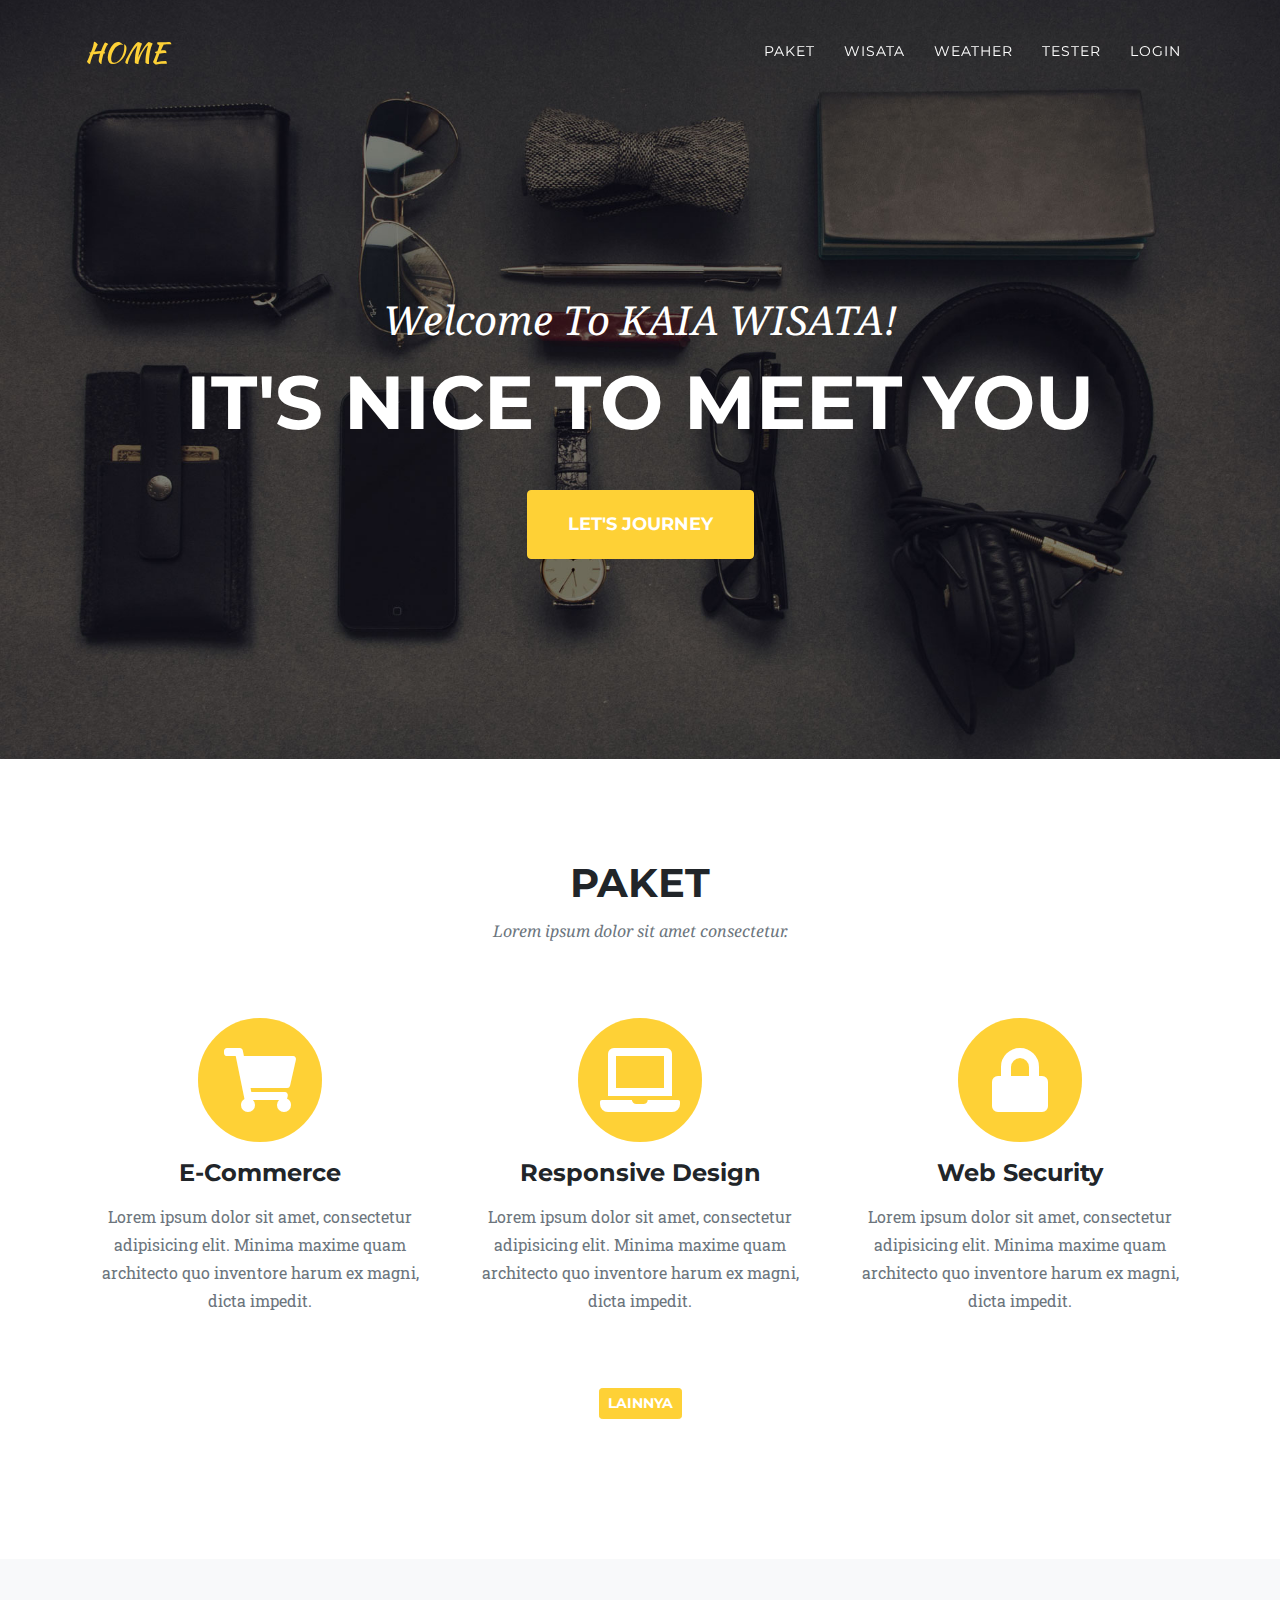
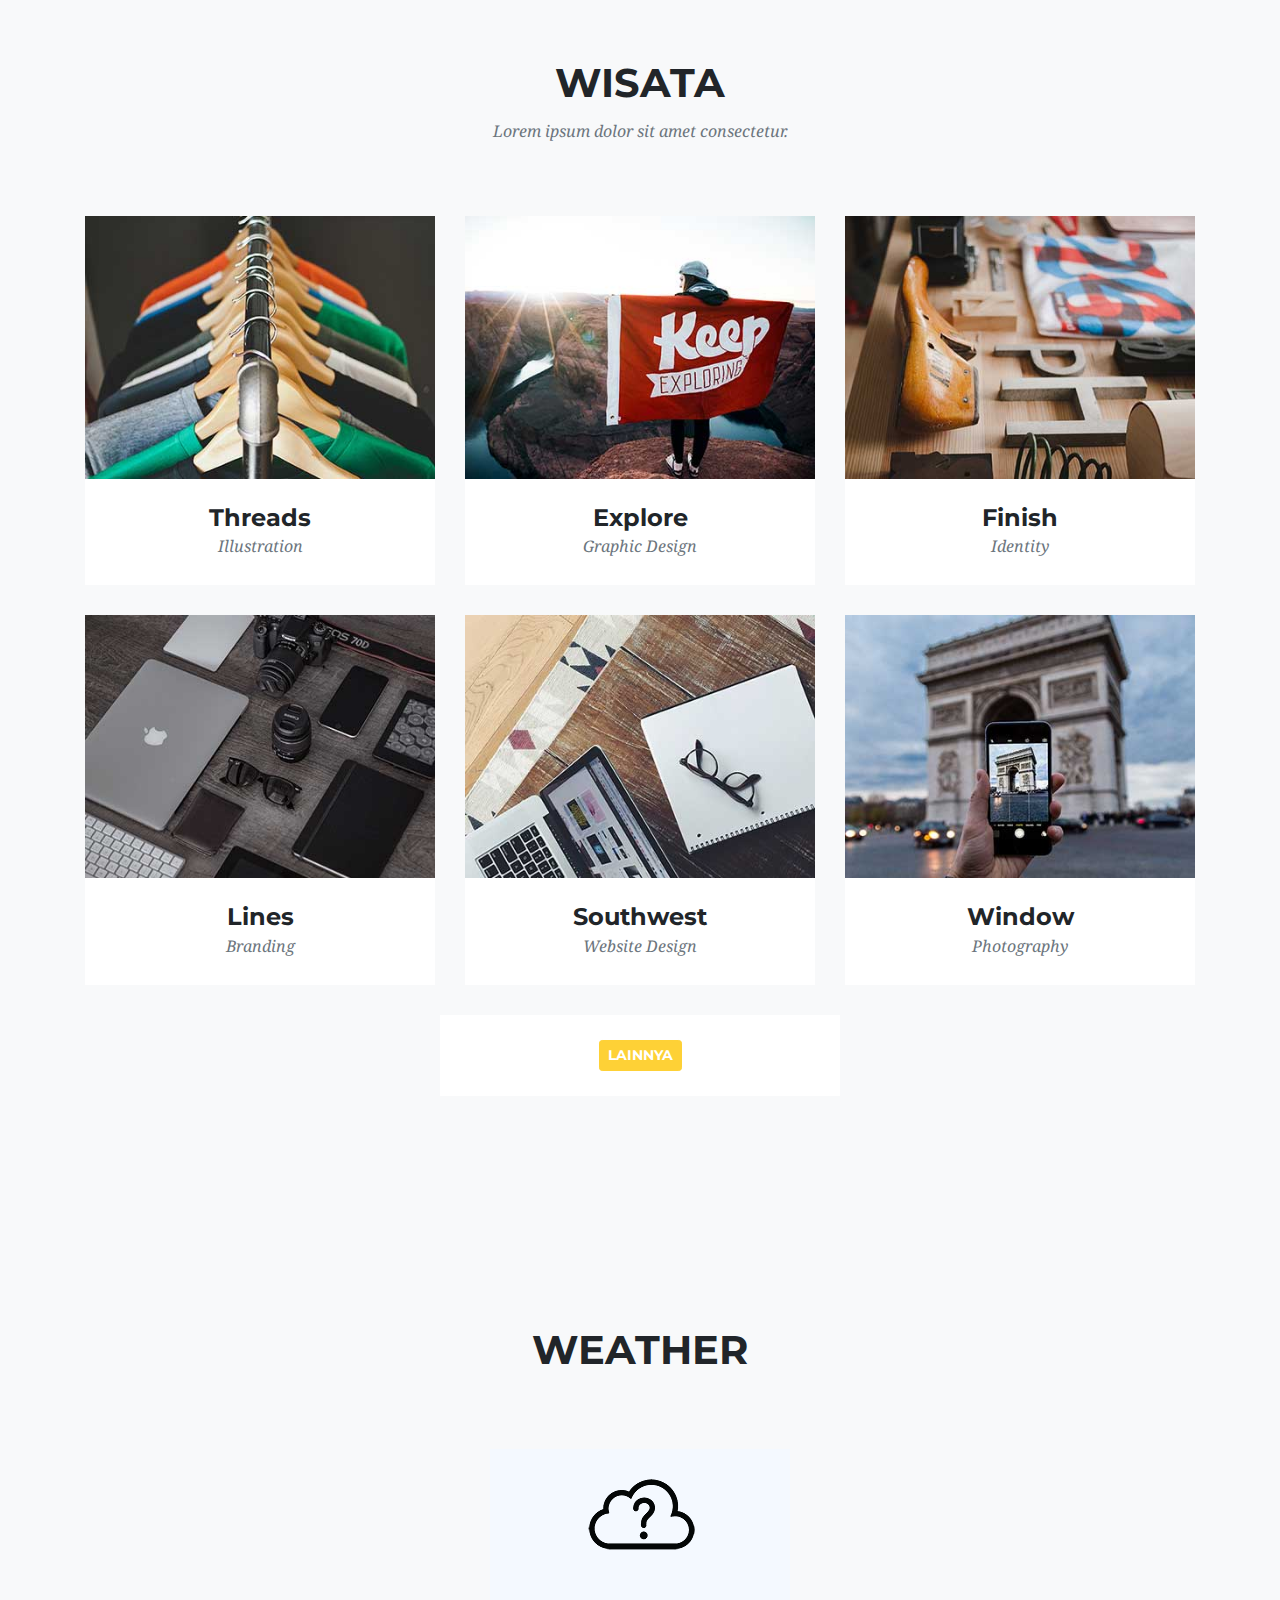
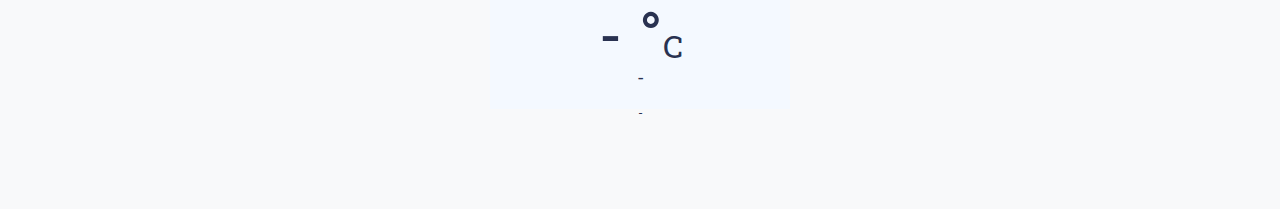
<file: index.html>
<!DOCTYPE html>
<html lang="en">

<head>

  <meta charset="utf-8">
  <meta name="viewport" content="width=device-width, initial-scale=1, shrink-to-fit=no">
  <meta name="description" content="">
  <meta name="author" content="">

  <title>KAIYA WISATA</title>

  <!-- Bootstrap core CSS -->
  <link href="vendor/bootstrap/css/bootstrap.min.css" rel="stylesheet">

  <!-- Custom fonts for this template -->
  <link href="vendor/fontawesome-free/css/all.min.css" rel="stylesheet" type="text/css">
  <link href="https://fonts.googleapis.com/css?family=Montserrat:400,700" rel="stylesheet" type="text/css">
  <link href='https://fonts.googleapis.com/css?family=Kaushan+Script' rel='stylesheet' type='text/css'>
  <link href='https://fonts.googleapis.com/css?family=Droid+Serif:400,700,400italic,700italic' rel='stylesheet' type='text/css'>
  <link href='https://fonts.googleapis.com/css?family=Roboto+Slab:400,100,300,700' rel='stylesheet' type='text/css'>

  <!-- Custom styles for this template -->
  <link href="css/agency.css" rel="stylesheet">
  <link href="css/bootstrap-select.min.css" rel="stylesheet">
  <link href="css/bootstrap-datetimepicker.css" rel="stylesheet">
  <link href="css/sweetalert2.min.css" rel="stylesheet" type="text/css"/>

</head>

<body id="page-top">

  <!-- Navigation -->
  <nav class="navbar navbar-expand-lg navbar-dark fixed-top" id="mainNav">
    <div class="container">
      <a class="navbar-brand js-scroll-trigger" href="#page-top">HOME</a>
      <button class="navbar-toggler navbar-toggler-right" type="button" 
              data-toggle="collapse" data-target="#navbarResponsive" 
              aria-controls="navbarResponsive" aria-expanded="false" 
              aria-label="Toggle navigation" id="menu">
        Menu
        <i class="fas fa-bars"></i>
      </button>
      <div class="collapse navbar-collapse" id="navbarResponsive">
        <ul class="navbar-nav text-uppercase ml-auto">
          <li class="nav-item">
            <a class="nav-link js-scroll-trigger" href="#services">Paket</a>
          </li>
          <li class="nav-item">
            <a class="nav-link js-scroll-trigger" href="#portfolio">Wisata</a>
          </li>
          <li class="nav-item">
            <a class="nav-link js-scroll-trigger" href="#weather">Weather</a>
          </li>
          <!-- <li class="nav-item">
            <a class="nav-link js-scroll-trigger" href="#about">About</a>
          </li>
          <li class="nav-item">
            <a class="nav-link js-scroll-trigger" href="#team">Team</a>
          </li>
          <li class="nav-item">
            <a class="nav-link js-scroll-trigger" href="#contact">Contact</a>
          </li> -->
          <li class="nav-item">
              <a class="nav-link" id="btnprofile" href="edit_profile.html">Profile</a>
          </li>
          <li class="nav-item">
              <a class="nav-link" id="btnprofile" href="tester.html">tester</a>
          </li>
         <!--  <li class="nav-item">
              <a class="nav-link js-scroll-trigger" href="setting.html">Setting</a>
          </li> -->
          <li class="nav-item">
              <a class="nav-link" data-toggle="modal" href="#modal-login" id="btnlogin">Login</a>
          </li>

          <li class="nav-item">
              <a class="nav-link" href="" id="btnlogout">Logout</a>
          </li>
<!--          <li class="nav-item">
              <a class="nav-link dropdown-toggle" data-toggle="dropdown" href="#" id="auth">My Profile</a>
              <ul class="nav-item dropdown-menu">
                  <li class="nav-item"><a class="js-scroll-trigger">Setting</a></li>
                  <li class="nav-item"><a class="js-scroll-trigger">Logout</a></li>
              </ul>
          </li>-->
        </ul>
      </div>
    </div>
  </nav>

  <!-- Header -->
  <header class="masthead">
    <div class="container">
      <div class="intro-text">
        <div class="intro-lead-in">Welcome To KAIA WISATA!</div>
        <div class="intro-heading text-uppercase">It's Nice To Meet You</div>
<!--          <div class="button">
            <a class="btn btn-light  btn-sm text-uppercase col-4" href="trip.html">Trip</a> 
            <a class="btn btn-light  btn-sm text-uppercase col-4" data-toggle="modal" href="#modal-wisata">My trips</a>
            <a class="btn btn-light btn-sm text-uppercase js-scroll-trigger" href="#about">Event</a>
            <a class="btn btn-light btn-sm text-uppercase js-scroll-trigger" href="#services">Weather</a>
          </div>-->
<!--        <a class="btn btn-primary btn-md text-uppercase col-4 js-scroll-trigger" href="#services">Trip</a>
        <a class="btn btn-primary btn-md text-uppercase col-4 js-scroll-trigger" href="#services">My Trip</a>-->
        <a class="btn btn-primary btn-xl text-uppercase" id="btnjourney">Let's Journey</a>
      </div>
    </div>
  </header>

  <!-- Input Wisata -->
  <div class="portfolio-modal modal fade" id="modal-wisata" tabindex="-1" 
       role="dialog" aria-hidden="true">
    <div class="modal-dialog">
      <div class="modal-content">
        <form role="form" id="order" method="post">
          <div class="close-modal" data-dismiss="modal">
            <div class="lr">
              <div class="rl"></div>
            </div>
          </div>
          <div class="container">
            <div class="row">
              <div class="col-lg-8 mx-auto">
                <div class="modal-body">
                  <h3 class="text-uppercase">my journey</h3>
                  <div class="form-group text-left">
                    <label>Jumlah orang</label>
                      <input class="form-control cek" type="number" id="orang" name="orang" placeholder="ex: 123" required="required">
                      <input type="hidden" class="form-control" id="id" name="id">
                      <p style="color:red" id="error_nama"></p>
                  </div>
                    <!-- <div class="form-group text-left">
                        <label>Jumlah orang</label>
                            <label class="form-control radio-inline">
                              <input type="radio" id="orang" name="orang" required="required"> test
                            </label>
                            <p style="color:red" id="error_nama"></p>
                  </div> -->
                  <div class="form-group text-left" id="transport">
                    <label>Menggunakan Kendaraan</label>
                      <select id="kendaraan" name="kendaraan" class="form-control" required="required">
                        <option value="">Pilih</option>
                        <option value="IYA">Iya</option>
                        <option value="TIDAK">Tidak</option>
                      </select>
                    <div id="field">
                    <br>
                      <select id="jns_kendaraan" name="jns_kendaraan" class="form-control" required="required">
                        <option value="0">Pilih</option>
                                    <!-- <option value="IYA">Iya</option>
                                    <option value="TIDAK">Tidak</option> -->
                      </select>
                    </div>
                    <p style="color:red" id="error_jns_kendaraan"></p>
                  </div>
                  <div class="form-group row text-left">
                    <div class="col-md-6">
                      <label>Check-in Date</label>
                        <div class="input-group-prepend col-sm-16" id="tgl">
                          <input class="form-control cek" id="checkin" name="checkin" type="date">
                                <!-- <div class="input-group-text">
                                  <i class="fa fa-calendar"></i>
                                </div> -->
                        </div>
                        <p style="color:red" id="error_checkin"></p>
                    </div>
                    <div class="col-md-6">
                      <label>Check-out Date</label>
                        <div class="input-group-prepend col-sm-16">
                          <input class="form-control cek" id="checkout" name="checkout" type="date">
                                <!-- <div class="input-group-text">
                                  <i class="fa fa-calendar"></i>
                                </div> -->
                        </div>
                        <p style="color:red" id="error_checkout"></p>
                    </div>
                  </div>
                    <div class="modal-footer">
                      <button type="submit" class="btn btn-primary" id="cobanext" disabled="disabled">Next</button>
                    </div>
                    <!-- <div id="bagan2">
                      <div class="form-group text-left">
                        <label>Paket</label>
                          <input class="form-control" type="text" id="paket" required="required" value="Custom" readonly>
                            <div id="field-paket">
                            <br>
                              <select id="jns_wisata"  class="booststrap-select" data-size="5" data-width="100%" data-live-search="true" multiple>
                                <option value="0">Pilih</option>
                              </select>
                            </div> 
                            <p style="color:red" id="error_wisata"></p>
                            <p style="color:blue" id="maks_wisata"></p>
                      </div>
                      <div class="modal-footer">
                        <button type="button" class="btn btn-info" data-dismiss="modal">Batal</button>
                        <button type="submit" class="btn btn-primary" id="btnorder" >Simpan</button>
                      </div>
                    </div> -->
                </div>
              </div>
            </div>
          </div>
        </form>
        <form role="form" id="orderr" method="post">
          <div class="container">
            <div class="row">
              <div class="col-lg-8 mx-auto">
                <div class="modal-body">
                  <div class="modal-footer"></div>
                  <div class="form-group text-left">
                    <label>Paket</label>
                          <!-- <select id="paket" name="paket" class="form-control" required="required">
                            <option value="0">Pilih</option>
                          </select> -->
                      <input class="form-control" type="text" id="paket" required="required" value="Custom" readonly>
                        <div id="field-paket">
                        <br>
                          <select id="jns_wisata"  class="booststrap-select" data-size="5" data-width="100%" data-live-search="true" multiple>
                            <option value="0">Pilih</option>
                                  <!-- <option value="IYA">Iya</option>
                                  <option value="TIDAK">Tidak</option> -->
                          </select>
                        </div> 
                        <p style="color:red" id="error_wisata"></p>
                        <p style="color:blue" id="maks_wisata"></p>
                  </div>
                  <div class="modal-footer">
                    <button type="submit" class="btn btn-primary" id="btnnextt">Next</button>
                  </div>
                </div>
              </div>
            </div>
          </div>
        </form>
      </div>
    </div>
  </div>
  
  <!-- Login -->
  <div class="portfolio-modal modal fade" id="modal-login" tabindex="-1" 
       role="dialog" aria-hidden="true">
    <div class="modal-dialog">
      <div class="modal-content">
        <form role="form" id="form-login" method="post">
          <div class="close-modal" data-dismiss="modal">
          <div class="lr">
            <div class="rl"></div>
          </div>
        </div>
        <div class="container">
          <div class="row">
            <div class="col-lg-8 mx-auto">
              <div class="modal-body">
                 <h3 class="text-uppercase">Login Page</h3>
                 <hr class="sidebar-divider">
                 <div class="form-group text-left pesan" id="pesan"></div>
                 <div class="form-group text-left">
                            <!--<label>Nama</label>-->
                            <input class="form-control" id="username" name="username" placeholder="Email/No.tlp" required="required"
                                   data-validation-required-message="Please enter your Email or No.tlp.">
                            <!--<input type="hidden" class="form-control" id="id" name="id">-->
                            <p class="help-block text-danger" id="id"></p>
                  </div>
                  <div class="form-group text-left">
                        <input type="password" class="form-control" id="password" name="password" placeholder="Password" required="required"
                               data-validation-required-message="Please enter your Password.">
                            <p class="help-block text-danger" id="password"></p>
                  </div>
                  <div class="modal-footer">
                        <button type="button" class="btn btn-info" data-dismiss="modal">Batal</button>
                        <button type="submit" class="btn btn-primary">Simpan</button>
                  </div>
                 <br>
                 <div class="text-center">
                    <a class="small" href="">Forgot Password?</a>
                  </div>
                  <div class="text-center">
                      <a class="small" href="register.html">Create an Account!</a>
              </div>
            </div>
          </div>
        </div>
        </form>
      </div>
    </div>
  </div>
</div>

  <!-- Services -->
  <section class="page-section" id="services">
    <div class="container">
      <div class="row">
        <div class="col-lg-12 text-center">
          <h2 class="section-heading text-uppercase">Paket</h2>
          <h3 class="section-subheading text-muted">Lorem ipsum dolor sit amet consectetur.</h3>
        </div>
      </div>
      <div class="row text-center">
        <div class="col-md-4">
          <span class="fa-stack fa-4x">
            <i class="fas fa-circle fa-stack-2x text-primary"></i>
            <i class="fas fa-shopping-cart fa-stack-1x fa-inverse"></i>
          </span>
          <h4 class="service-heading">E-Commerce</h4>
          <p class="text-muted">Lorem ipsum dolor sit amet, consectetur adipisicing elit. Minima maxime quam architecto quo inventore harum ex magni, dicta impedit.</p>
        </div>
        <div class="col-md-4">
          <span class="fa-stack fa-4x">
            <i class="fas fa-circle fa-stack-2x text-primary"></i>
            <i class="fas fa-laptop fa-stack-1x fa-inverse"></i>
          </span>
          <h4 class="service-heading">Responsive Design</h4>
          <p class="text-muted">Lorem ipsum dolor sit amet, consectetur adipisicing elit. Minima maxime quam architecto quo inventore harum ex magni, dicta impedit.</p>
        </div>
        <div class="col-md-4">
          <span class="fa-stack fa-4x">
            <i class="fas fa-circle fa-stack-2x text-primary"></i>
            <i class="fas fa-lock fa-stack-1x fa-inverse"></i>
          </span>
          <h4 class="service-heading">Web Security</h4>
          <p class="text-muted">Lorem ipsum dolor sit amet, consectetur adipisicing elit. Minima maxime quam architecto quo inventore harum ex magni, dicta impedit.</p>
        </div>
        <div class="col-md-12">
          <span class="fa-stack fa-4x">
             <a class="btn btn-primary btn-sm text-uppercase js-scroll-trigger" href="#services">Lainnya</a>
          </span>
        </div>
      </div>
    </div>
  </section>

  <!-- Portfolio Grid -->
  <section class="bg-light page-section" id="portfolio">
    <div class="container">
      <div class="row">
        <div class="col-lg-12 text-center">
          <h2 class="section-heading text-uppercase">Wisata</h2>
          <h3 class="section-subheading text-muted">Lorem ipsum dolor sit amet consectetur.</h3>
        </div>
      </div>
      <div class="row">
        <div class="col-md-4 col-sm-6 portfolio-item">
          <a class="portfolio-link" data-toggle="modal" href="#portfolioModal1">
            <div class="portfolio-hover">
              <div class="portfolio-hover-content">
                <i class="fas fa-plus fa-3x"></i>
              </div>
            </div>
            <img class="img-fluid" src="img/portfolio/01-thumbnail.jpg" alt="">
          </a>
          <div class="portfolio-caption">
            <h4>Threads</h4>
            <p class="text-muted">Illustration</p>
          </div>
        </div>
        <div class="col-md-4 col-sm-6 portfolio-item">
          <a class="portfolio-link" data-toggle="modal" href="#portfolioModal2">
            <div class="portfolio-hover">
              <div class="portfolio-hover-content">
                <i class="fas fa-plus fa-3x"></i>
              </div>
            </div>
            <img class="img-fluid" src="img/portfolio/02-thumbnail.jpg" alt="">
          </a>
          <div class="portfolio-caption">
            <h4>Explore</h4>
            <p class="text-muted">Graphic Design</p>
          </div>
        </div>
        <div class="col-md-4 col-sm-6 portfolio-item">
          <a class="portfolio-link" data-toggle="modal" href="#portfolioModal3">
            <div class="portfolio-hover">
              <div class="portfolio-hover-content">
                <i class="fas fa-plus fa-3x"></i>
              </div>
            </div>
            <img class="img-fluid" src="img/portfolio/03-thumbnail.jpg" alt="">
          </a>
          <div class="portfolio-caption">
            <h4>Finish</h4>
            <p class="text-muted">Identity</p>
          </div>
        </div>
        <div class="col-md-4 col-sm-6 portfolio-item">
          <a class="portfolio-link" data-toggle="modal" href="#portfolioModal4">
            <div class="portfolio-hover">
              <div class="portfolio-hover-content">
                <i class="fas fa-plus fa-3x"></i>
              </div>
            </div>
            <img class="img-fluid" src="img/portfolio/04-thumbnail.jpg" alt="">
          </a>
          <div class="portfolio-caption">
            <h4>Lines</h4>
            <p class="text-muted">Branding</p>
          </div>
        </div>
        <div class="col-md-4 col-sm-6 portfolio-item">
          <a class="portfolio-link" data-toggle="modal" href="#portfolioModal5">
            <div class="portfolio-hover">
              <div class="portfolio-hover-content">
                <i class="fas fa-plus fa-3x"></i>
              </div>
            </div>
            <img class="img-fluid" src="img/portfolio/05-thumbnail.jpg" alt="">
          </a>
          <div class="portfolio-caption">
            <h4>Southwest</h4>
            <p class="text-muted">Website Design</p>
          </div>
        </div>
        <div class="col-md-4 col-sm-6 portfolio-item">
          <a class="portfolio-link" data-toggle="modal" href="#portfolioModal6">
            <div class="portfolio-hover">
              <div class="portfolio-hover-content">
                <i class="fas fa-plus fa-3x"></i>
              </div>
            </div>
            <img class="img-fluid" src="img/portfolio/06-thumbnail.jpg" alt="">
          </a>
          <div class="portfolio-caption">
            <h4>Window</h4>
            <p class="text-muted">Photography</p>
          </div>
        </div>
        <div class="col-md-12 col-sm-6 portfolio-item">
          <div class="portfolio-caption">
            <a class="btn btn-primary btn-sm text-uppercase js-scroll-trigger" href="#services">Lainnya</a>
          </div>
        </div>
      </div>
    </div>
  </section>
  
  <!-- Maps -->
  <!-- <section class="bg-light page-section" id="portfolio">
    <div class="container">
      <div class="row">
        <div class="col-lg-12 text-center">
          <h2 class="section-heading text-uppercase">Portfolio</h2>
          <h3 class="section-subheading text-muted">Lorem ipsum dolor sit amet consectetur.</h3>
        </div>
      </div>
      <div class="row">
          <div class="col-lg-12 text-center">
            <iframe src="https://www.google.com/maps/embed?pb=!1m18!1m12!1m3!1d1976.7059843176112!2d110.41379562775069!3d-7.746052607878705!2m3!1f0!2f0!3f0!3m2!1i1024!2i768!4f13.1!3m3!1m2!1s0x2e7a59f33ba1d52f%3A0xdd936d4fd36637e!2sFist+Effect+IT+Training+%26+Consultant!5e0!3m2!1sid!2sid!4v1564661445704!5m2!1sid!2sid" width="350" height="350" frameborder="0" style="border:0" allowfullscreen></iframe>
            <div id="map"></div>
          </div>
      </div>
    </div>
  </section> -->
  
  <!-- Weather -->
  <section class="bg-light page-section" id="weather">
    <div class="container">
      <div class="row">
        <div class="col-lg-12 text-center">
          <h2 class="section-heading text-uppercase">Weather</h2>
          <h3 class="section-subheading text-muted"></h3>
        </div>
      </div>
        <div class="row">
            <div class="container-weather">
                <div class="weather-container">
                    <div class="weather-icon">
                        <img src="icons/unknown.png" alt="">
                    </div>
                    <div class="temperature-value">
                        <p>- °<span>C</span></p>
                    </div>
                    <div class="temperature-description">
                        <p> - </p>
                    </div>
                    <div class="location">
                        <p>-</p>
                    </div> 
                </div>
                
<!--                <div class="notification"> </div>
        <div class="weather-container">
            <div class="weather-icon">
                <img src="icons/unknown.png" alt="">
            </div>
            <div class="temperature-value">
                <p>- °<span>C</span></p>
            </div>
            <div class="temperature-description">
                <p> - </p>
            </div>
            <div class="location">
                <p>-</p>
            </div>
        </div>-->
            </div>
        </div>
    </div>
  </section>

  <!-- Team -->
  <!-- <section class="bg-light page-section" id="team">
    <div class="container">
      <div class="row">
        <div class="col-lg-12 text-center">
          <h2 class="section-heading text-uppercase">Our Amazing Team</h2>
          <h3 class="section-subheading text-muted">Lorem ipsum dolor sit amet consectetur.</h3>
        </div>
      </div>
      <div class="row">
        <div class="col-sm-4">
          <div class="team-member">
            <img class="mx-auto rounded-circle" src="img/team/1.jpg" alt="">
            <h4>Kay Garland</h4>
            <p class="text-muted">Lead Designer</p>
            <ul class="list-inline social-buttons">
              <li class="list-inline-item">
                <a href="#">
                  <i class="fab fa-twitter"></i>
                </a>
              </li>
              <li class="list-inline-item">
                <a href="#">
                  <i class="fab fa-facebook-f"></i>
                </a>
              </li>
              <li class="list-inline-item">
                <a href="#">
                  <i class="fab fa-linkedin-in"></i>
                </a>
              </li>
            </ul>
          </div>
        </div>
        <div class="col-sm-4">
          <div class="team-member">
            <img class="mx-auto rounded-circle" src="img/team/2.jpg" alt="">
            <h4>Larry Parker</h4>
            <p class="text-muted">Lead Marketer</p>
            <ul class="list-inline social-buttons">
              <li class="list-inline-item">
                <a href="#">
                  <i class="fab fa-twitter"></i>
                </a>
              </li>
              <li class="list-inline-item">
                <a href="#">
                  <i class="fab fa-facebook-f"></i>
                </a>
              </li>
              <li class="list-inline-item">
                <a href="#">
                  <i class="fab fa-linkedin-in"></i>
                </a>
              </li>
            </ul>
          </div>
        </div>
        <div class="col-sm-4">
          <div class="team-member">
            <img class="mx-auto rounded-circle" src="img/team/3.jpg" alt="">
            <h4>Diana Pertersen</h4>
            <p class="text-muted">Lead Developer</p>
            <ul class="list-inline social-buttons">
              <li class="list-inline-item">
                <a href="#">
                  <i class="fab fa-twitter"></i>
                </a>
              </li>
              <li class="list-inline-item">
                <a href="#">
                  <i class="fab fa-facebook-f"></i>
                </a>
              </li>
              <li class="list-inline-item">
                <a href="#">
                  <i class="fab fa-linkedin-in"></i>
                </a>
              </li>
            </ul>
          </div>
        </div>
      </div>
      <div class="row">
        <div class="col-lg-8 mx-auto text-center">
          <p class="large text-muted">Lorem ipsum dolor sit amet, consectetur adipisicing elit. Aut eaque, laboriosam veritatis, quos non quis ad perspiciatis, totam corporis ea, alias ut unde.</p>
        </div>
      </div>
    </div>
  </section> -->

  <!-- Clients -->
 <!--  <section class="py-5">
    <div class="container">
      <div class="row">
        <div class="col-md-3 col-sm-6">
          <a href="#">
            <img class="img-fluid d-block mx-auto" src="img/logos/envato.jpg" alt="">
          </a>
        </div>
        <div class="col-md-3 col-sm-6">
          <a href="#">
            <img class="img-fluid d-block mx-auto" src="img/logos/designmodo.jpg" alt="">
          </a>
        </div>
        <div class="col-md-3 col-sm-6">
          <a href="#">
            <img class="img-fluid d-block mx-auto" src="img/logos/themeforest.jpg" alt="">
          </a>
        </div>
        <div class="col-md-3 col-sm-6">
          <a href="#">
            <img class="img-fluid d-block mx-auto" src="img/logos/creative-market.jpg" alt="">
          </a>
        </div>
      </div>
    </div>
  </section> -->

  <!-- Contact -->
  <!-- <section class="page-section" id="contact">
    <div class="container">
      <div class="row">
        <div class="col-lg-12 text-center">
          <h2 class="section-heading text-uppercase">Contact Us</h2>
          <h3 class="section-subheading text-muted">Lorem ipsum dolor sit amet consectetur.</h3>
        </div>
      </div>
      <div class="row">
        <div class="col-lg-12">
          <form id="contactForm" name="sentMessage" novalidate="novalidate">
            <div class="row">
              <div class="col-md-6">
                <div class="form-group">
                  <input class="form-control" id="name" type="text" placeholder="Your Name *" required="required" data-validation-required-message="Please enter your name.">
                  <p class="help-block text-danger"></p>
                </div>
                <div class="form-group">
                  <input class="form-control" id="email" type="email" placeholder="Your Email *" required="required" data-validation-required-message="Please enter your email address.">
                  <p class="help-block text-danger"></p>
                </div>
                <div class="form-group">
                  <input class="form-control" id="phone" type="tel" placeholder="Your Phone *" required="required" data-validation-required-message="Please enter your phone number.">
                  <p class="help-block text-danger"></p>
                </div>
              </div>
              <div class="col-md-6">
                <div class="form-group">
                  <textarea class="form-control" id="message" placeholder="Your Message *" required="required" data-validation-required-message="Please enter a message."></textarea>
                  <p class="help-block text-danger"></p>
                </div>
              </div>
              <div class="clearfix"></div>
              <div class="col-lg-12 text-center">
                <div id="success"></div>
                <button id="sendMessageButton" class="btn btn-primary btn-xl text-uppercase" type="submit">Send Message</button>
              </div>
            </div>
          </form>
        </div>
      </div>
    </div>
  </section> -->

  <!-- Footer -->
  <!-- <footer class="footer">
    <div class="container">
      <div class="row">
        <div class="col-md-4">
          <span class="copyright">Copyright &copy; Your Website 2019</span>
        </div>
        <div class="col-md-4">
          <ul class="list-inline social-buttons">
            <li class="list-inline-item">
              <a href="#">
                <i class="fab fa-twitter"></i>
              </a>
            </li>
            <li class="list-inline-item">
              <a href="#">
                <i class="fab fa-facebook-f"></i>
              </a>
            </li>
            <li class="list-inline-item">
              <a href="#">
                <i class="fab fa-linkedin-in"></i>
              </a>
            </li>
          </ul>
        </div>
        <div class="col-md-4">
          <ul class="list-inline quicklinks">
            <li class="list-inline-item">
              <a href="#">Privacy Policy</a>
            </li>
            <li class="list-inline-item">
              <a href="#">Terms of Use</a>
            </li>
          </ul>
        </div>
      </div>
    </div>
  </footer> -->

  <!-- Portfolio Modals -->

  <!-- Modal 1 -->
  <div class="portfolio-modal modal fade" id="portfolioModal1" tabindex="-1" role="dialog" aria-hidden="true">
    <div class="modal-dialog">
      <div class="modal-content">
        <div class="close-modal" data-dismiss="modal">
          <div class="lr">
            <div class="rl"></div>
          </div>
        </div>
        <div class="container">
          <div class="row">
            <div class="col-lg-8 mx-auto">
              <div class="modal-body">
                <!-- Project Details Go Here -->                  
                
                <p class="item-intro text-muted">Lorem ipsum dolor sit amet consectetur.</p> 
                <img class="img-fluid d-block mx-auto" src="img/portfolio/01-full.jpg" alt="">
                <p>Use this area to describe your project. Lorem ipsum dolor sit amet, consectetur adipisicing elit. Est blanditiis dolorem culpa incidunt minus dignissimos deserunt repellat aperiam quasi sunt officia expedita beatae cupiditate, maiores repudiandae, nostrum, reiciendis facere nemo!</p>
                <ul class="list-inline">
                  <li>Date: January 2020</li>
                  <li>Client: Threads</li>
                  <li>Category: Illustration</li>
                </ul>
                <button class="btn btn-primary" data-dismiss="modal" type="button">
                  <i class="fas fa-times"></i>
                  Close Project</button>
              </div>
            </div>
          </div>
        </div>
      </div>
    </div>
  </div>
  <!-- Modal 2 -->
  <div class="portfolio-modal modal fade" id="portfolioModal2" tabindex="-1" role="dialog" aria-hidden="true">
    <div class="modal-dialog">
      <div class="modal-content">
        <div class="close-modal" data-dismiss="modal">
          <div class="lr">
            <div class="rl"></div>
          </div>
        </div>
        <div class="container">
          <div class="row">
            <div class="col-lg-8 mx-auto">
              <div class="modal-body">
                <!-- Project Details Go Here -->
                <h2 class="text-uppercase">Project Name</h2>
                <p class="item-intro text-muted">Lorem ipsum dolor sit amet consectetur.</p>
                <img class="img-fluid d-block mx-auto" src="img/portfolio/02-full.jpg" alt="">
                <p>Use this area to describe your project. Lorem ipsum dolor sit amet, consectetur adipisicing elit. Est blanditiis dolorem culpa incidunt minus dignissimos deserunt repellat aperiam quasi sunt officia expedita beatae cupiditate, maiores repudiandae, nostrum, reiciendis facere nemo!</p>
                <ul class="list-inline">
                  <li>Date: January 2017</li>
                  <li>Client: Explore</li>
                  <li>Category: Graphic Design</li>
                </ul>
                <button class="btn btn-primary" data-dismiss="modal" type="button">
                  <i class="fas fa-times"></i>
                  Close Project</button>
              </div>
            </div>
          </div>
        </div>
      </div>
    </div>
  </div>

  <!-- Modal 3 -->
  <div class="portfolio-modal modal fade" id="portfolioModal3" tabindex="-1" role="dialog" aria-hidden="true">
    <div class="modal-dialog">
      <div class="modal-content">
        <div class="close-modal" data-dismiss="modal">
          <div class="lr">
            <div class="rl"></div>
          </div>
        </div>
        <div class="container">
          <div class="row">
            <div class="col-lg-8 mx-auto">
              <div class="modal-body">
                <!-- Project Details Go Here -->
                <h2 class="text-uppercase">Project Name</h2>
                <p class="item-intro text-muted">Lorem ipsum dolor sit amet consectetur.</p>
                <img class="img-fluid d-block mx-auto" src="img/portfolio/03-full.jpg" alt="">
                <p>Use this area to describe your project. Lorem ipsum dolor sit amet, consectetur adipisicing elit. Est blanditiis dolorem culpa incidunt minus dignissimos deserunt repellat aperiam quasi sunt officia expedita beatae cupiditate, maiores repudiandae, nostrum, reiciendis facere nemo!</p>
                <ul class="list-inline">
                  <li>Date: January 2017</li>
                  <li>Client: Finish</li>
                  <li>Category: Identity</li>
                </ul>
                <button class="btn btn-primary" data-dismiss="modal" type="button">
                  <i class="fas fa-times"></i>
                  Close Project</button>
              </div>
            </div>
          </div>
        </div>
      </div>
    </div>
  </div>

  <!-- Modal 4 -->
  <div class="portfolio-modal modal fade" id="portfolioModal4" tabindex="-1" role="dialog" aria-hidden="true">
    <div class="modal-dialog">
      <div class="modal-content">
        <div class="close-modal" data-dismiss="modal">
          <div class="lr">
            <div class="rl"></div>
          </div>
        </div>
        <div class="container">
          <div class="row">
            <div class="col-lg-8 mx-auto">
              <div class="modal-body">
                <!-- Project Details Go Here -->
                <h2 class="text-uppercase">Project Name</h2>
                <p class="item-intro text-muted">Lorem ipsum dolor sit amet consectetur.</p>
                <img class="img-fluid d-block mx-auto" src="img/portfolio/04-full.jpg" alt="">
                <p>Use this area to describe your project. Lorem ipsum dolor sit amet, consectetur adipisicing elit. Est blanditiis dolorem culpa incidunt minus dignissimos deserunt repellat aperiam quasi sunt officia expedita beatae cupiditate, maiores repudiandae, nostrum, reiciendis facere nemo!</p>
                <ul class="list-inline">
                  <li>Date: January 2017</li>
                  <li>Client: Lines</li>
                  <li>Category: Branding</li>
                </ul>
                <button class="btn btn-primary" data-dismiss="modal" type="button">
                  <i class="fas fa-times"></i>
                  Close Project</button>
              </div>
            </div>
          </div>
        </div>
      </div>
    </div>
  </div>

  <!-- Modal 5 -->
  <div class="portfolio-modal modal fade" id="portfolioModal5" tabindex="-1" role="dialog" aria-hidden="true">
    <div class="modal-dialog">
      <div class="modal-content">
        <div class="close-modal" data-dismiss="modal">
          <div class="lr">
            <div class="rl"></div>
          </div>
        </div>
        <div class="container">
          <div class="row">
            <div class="col-lg-8 mx-auto">
              <div class="modal-body">
                <!-- Project Details Go Here -->
                <h2 class="text-uppercase">Project Name</h2>
                <p class="item-intro text-muted">Lorem ipsum dolor sit amet consectetur.</p>
                <img class="img-fluid d-block mx-auto" src="img/portfolio/05-full.jpg" alt="">
                <p>Use this area to describe your project. Lorem ipsum dolor sit amet, consectetur adipisicing elit. Est blanditiis dolorem culpa incidunt minus dignissimos deserunt repellat aperiam quasi sunt officia expedita beatae cupiditate, maiores repudiandae, nostrum, reiciendis facere nemo!</p>
                <ul class="list-inline">
                  <li>Date: January 2017</li>
                  <li>Client: Southwest</li>
                  <li>Category: Website Design</li>
                </ul>
                <button class="btn btn-primary" data-dismiss="modal" type="button">
                  <i class="fas fa-times"></i>
                  Close Project</button>
              </div>
            </div>
          </div>
        </div>
      </div>
    </div>
  </div>

  <!-- Modal 6 -->
  <div class="portfolio-modal modal fade" id="portfolioModal6" tabindex="-1" role="dialog" aria-hidden="true">
    <div class="modal-dialog">
      <div class="modal-content">
        <div class="close-modal" data-dismiss="modal">
          <div class="lr">
            <div class="rl"></div>
          </div>
        </div>
        <div class="container">
          <div class="row">
            <div class="col-lg-8 mx-auto">
              <div class="modal-body">
                <!-- Project Details Go Here -->
                <h2 class="text-uppercase">Project Name</h2>
                <p class="item-intro text-muted">Lorem ipsum dolor sit amet consectetur.</p>
                <img class="img-fluid d-block mx-auto" src="img/portfolio/06-full.jpg" alt="">
                <p>Use this area to describe your project. Lorem ipsum dolor sit amet, consectetur adipisicing elit. Est blanditiis dolorem culpa incidunt minus dignissimos deserunt repellat aperiam quasi sunt officia expedita beatae cupiditate, maiores repudiandae, nostrum, reiciendis facere nemo!</p>
                <ul class="list-inline">
                  <li>Date: January 2017</li>
                  <li>Client: Window</li>
                  <li>Category: Photography</li>
                </ul>
                <button class="btn btn-primary" data-dismiss="modal" type="button">
                  <i class="fas fa-times"></i>
                  Close Project</button>
              </div>
            </div>
          </div>
        </div>
      </div>
    </div>
  </div>

  <!-- Bootstrap core JavaScript -->
  <script src="vendor/jquery/jquery.min.js"></script>
  <script src="vendor/bootstrap/js/bootstrap.bundle.min.js"></script>

  <!-- Plugin JavaScript -->
  <script src="vendor/jquery-easing/jquery.easing.min.js"></script>
  <!-- <script src="vendor/datetimepicker/src/js/bootstrap-datetimepicker.js"></script> -->
  
  <!-- Contact form JavaScript -->
  <script src="js/jqBootstrapValidation.js"></script>
  <script src="js/contact_me.js"></script>
  <script src="js/maps.js"></script>
  <script src="js/weather.js"></script>
  
  <!--<script src="js/script.js"></script>-->
  <!--<script src="js/script1.js"></script>-->
  <script src="js/auth.js"></script>
  <script src="js/index.js"></script>
  <script src="js/sweetalert2.min.js"></script>
  <script src="js/moment-with-locales.js"></script>
  <script src="js/bootstrap-datetimepicker.js"></script>
  <script src="js/bootstrap-select.min.js"></script>
  
  <!-- Custom scripts for this template -->
  <script src="js/agency.min.js"></script>
  <script>
//      alert(window.localStorage.getItem('after_login'))
      // $("#btnjourney").hide();
    window.localStorage.setItem('ceklogin',0);
    if(window.localStorage.getItem('after_login')==1){
      $("#btnlogin").hide();
      $("#btnprofile").show();
      $("#btnlogout").show();
      $("#btnjourney").show();
      window.localStorage.setItem('ceklogin',1);
    } else {
        $("#btnlogin").show();
        $("#btnprofile").hide();
        $("#btnlogout").hide();
    }
    </script>
    <script>
    if(window.localStorage.getItem('after_register')== 1){
        Swal.fire({
                        icon: 'success',
                        title: 'Register Success',
                        showConfirmButton: false,
                        timer: 1500
                    });
        $("#modal-login").modal();
        $(".pesan").addClass('alert alert-success');
        $("#pesan").html('<b>Please activited your account!<b>') 
        window.localStorage.setItem('after_register',0);
    }
    </script>
    <script>
        $("#btnlogout").click(logout);
        function logout(){
            window.localStorage.clear();
                // alert('anda sudah keluar');
                 Swal.fire({
                        icon: 'success',
                        title: 'Logout Success',
                        showConfirmButton: false,
                        timer: 1500
                    });
            $("#btnlogin").show();
            $("#btnlogout").hide();
            // window.location.href = 'index.html';
        }
    </script>
    
    <script>
      // $("form#order > input.cek").keyup(function(){
		  //   var empty = false;

		  //   $("form#order > input.cek").each(function(){
			//     if($(this).val() == ""){
			// 	  empty = true;
			//     }
		  //   });

		  //   if(empty){
			//     $("#cobanext").attr("disabled","disabled");
		  //   } else {
			//     $("#cobanext").removeAttr("disabled");
		  //   }
	    // })
      // $(function(){
    //     $("#checkin").datetimepicker({
    // // useCurrent: false,
    //     locale: 'id',
    //     format: 'DD/MM/YYYY'
    //     });

  //       $("#checkout").datetimepicker({
  //         useCurrent: false,
  //         locale: 'id',
  //         format: 'DD/MM/YYYY'
  //       });

  //       $("#checkin").on("dp.change", function(e) {
  //         $('#checkout').data("DateTimePicker").minDate(e.date);
  //     // CalcDiff()
  //       });
  
  //       $("#checkout").on("dp.change", function(e) {
  //         $("#checkin").data("DateTimePicker").maxDate(e.date);
  // //    var a=$('#checkin').data("DateTimePicker").date();
  //   // var b=$('#checkout').data("DateTimePicker").date();
  //   // console.log('A = '+a/86400000+ ' dan B='+b/86400000);
  //   // $('#checkout').data("DateTimePicker").clear();
  //   // $("#checkin").data("DateTimePicker").clear();
  //         CalcDiff(); 
  //       });
  //     })

  //     function CalcDiff(){
  //       var a=$('#checkin').data("DateTimePicker").date();
  //       var b=$('#checkout').data("DateTimePicker").date();
  //       console.log('A = '+a/86400000+ ' dan B='+b/86400000);
  //       var timeDiff=0
  //       if (b) {
  //           timeDiff = (b - a) / 1000;
  //         }
    
  //       var selisih = Math.floor(timeDiff/86400);
  //       console.log(selisih);
  //   // $('#selisih').val(Math.floor(timeDiff/(86400))+' Hari')
  //       var hasil = (selisih * 3)-1;
  //       console.log(hasil);
  //   // $("#maks_wisata").val(hasil);   
  //     }
    </script>
</body>

</html>
</file>
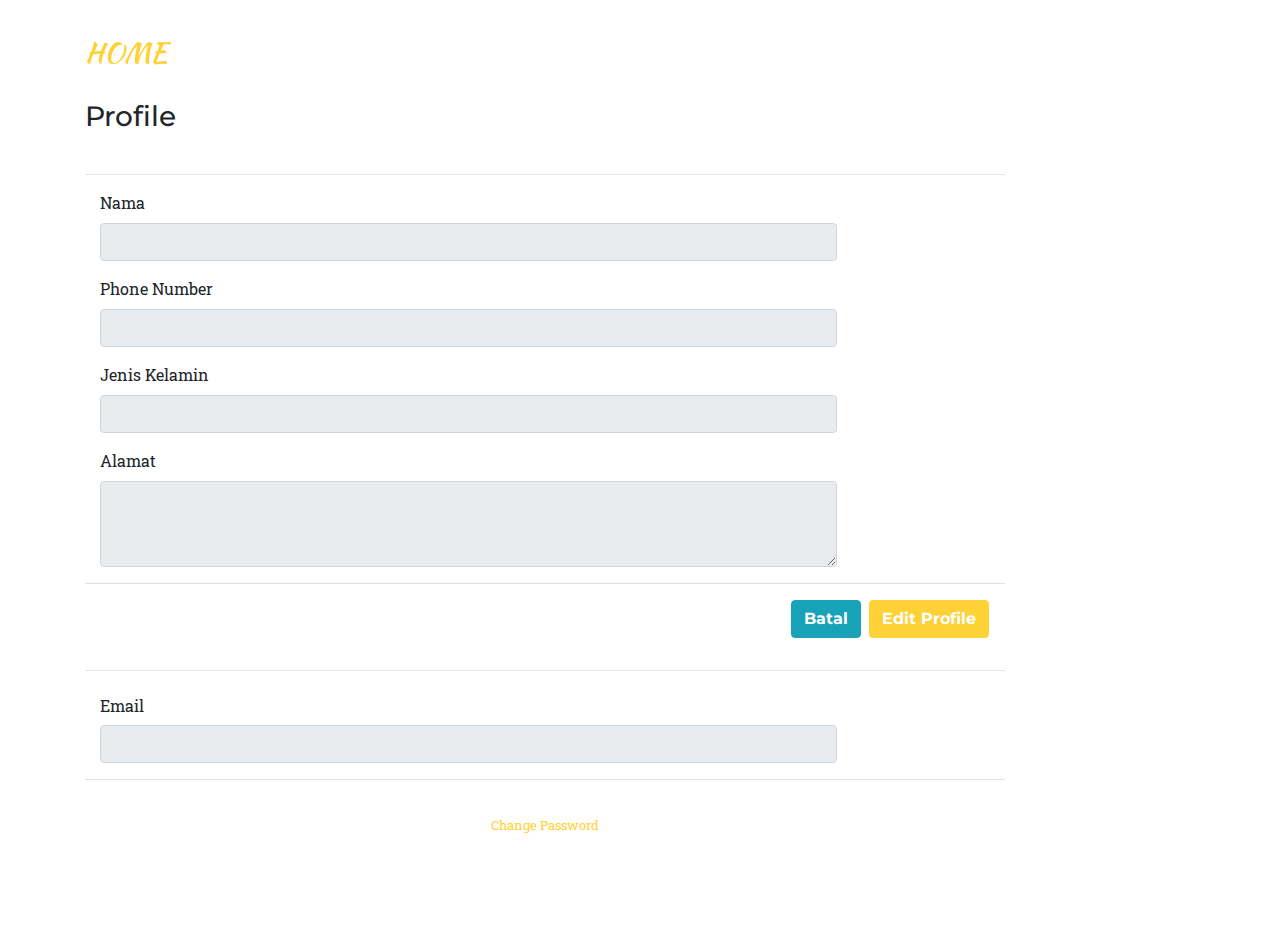
<file: edit_profile.html>
<!DOCTYPE html>
<html lang="en">
    <head>
        
        <meta charset="UTF-8">
        <meta name="viewport" content="width=device-width, initial-scale=1.0">
        <title>KAIYA WISATA</title>

  <!-- Bootstrap core CSS -->
        <link href="vendor/bootstrap/css/bootstrap.min.css" rel="stylesheet">

  <!-- Custom fonts for this template -->
        <link href="vendor/fontawesome-free/css/all.min.css" rel="stylesheet" type="text/css">
        <link href="https://fonts.googleapis.com/css?family=Montserrat:400,700" rel="stylesheet" type="text/css">
        <link href='https://fonts.googleapis.com/css?family=Kaushan+Script' rel='stylesheet' type='text/css'>
        <link href='https://fonts.googleapis.com/css?family=Droid+Serif:400,700,400italic,700italic' rel='stylesheet' type='text/css'>
        <link href='https://fonts.googleapis.com/css?family=Roboto+Slab:400,100,300,700' rel='stylesheet' type='text/css'>

  <!-- Custom styles for this template -->
        <link href="css/agency.min.css" rel="stylesheet">
        <link href="css/sweetalert2.min.css" rel="stylesheet" type="text/css"/>
    </head>
    <body>
    <div id="wrapper">
    <nav class="navbar navbar-expand-lg navbar-dark fixed-top" id="mainNav">
        <div class="container">
            <a class="navbar-brand js-scroll-trigger" href="index.html">HOME</a>
            <button class="navbar-toggler navbar-toggler-right" type="button" data-toggle="collapse" 
                    data-target="#navbarResponsive" aria-controls="navbarResponsive" aria-expanded="false" 
                    aria-label="Toggle navigation">Menu <i class="fas fa-bars"></i>
            </button>
      
            <div class="collapse navbar-collapse" id="navbarResponsive">
                <ul class="navbar-nav text-uppercase ml-auto">
                    <li class="nav-item">
            <a class="nav-link js-scroll-trigger" href="#services">Paket</a>
          </li>
          <li class="nav-item">
            <a class="nav-link js-scroll-trigger" href="#portfolio">Wisata</a>
          </li>
          <li class="nav-item">
            <a class="nav-link js-scroll-trigger" href="#about">Weather</a>
          </li>
          <!-- <li class="nav-item">
            <a class="nav-link js-scroll-trigger" href="#team">Team</a>
          </li>
          <li class="nav-item">
            <a class="nav-link js-scroll-trigger" href="#contact">Contact</a>
          </li> -->
          <li class="nav-item">
              <a class="nav-link" id="btnprofile" href="edit_profile.html">Profile</a>
          </li>
          <!-- <li class="nav-item">
              <a class="nav-link js-scroll-trigger" href="setting.html">Setting</a>
          </li> -->
          <li class="nav-item">
              <a class="nav-link" data-toggle="modal" href="#modal-login" id="btnlogin">Login</a>
          </li>
          <li class="nav-item">
              <a class="nav-link" data-toggle="modal" href="#modal-login" id="btnlogout">Logout</a>
          </li>
                </ul>
            </div>
        </div>  
    </nav>
        <div id="tampilData"></div>
        <section class="page-section">
            <form role="form" id="form-profile" method="post">
                <div class="container">
                    <h1 class="h3 mb-4 text-black-800">Profile</h1>
                   
                    <div class="row">
                        <div class="col-lg-10">
                             <hr class="sidebar-divider">
                             <!-- <div class="form-group text-left">
                                <label for="email" class="col-sm-2">Email</label>
                                    <div class="col-sm-10">
                                        <input type="text" class="form-control" id="email" name="email" readonly>
                                    </div>
                            </div> -->
                            <div class="form-group text-left">
                                <label for="nama" class="col-sm-2">Nama</label>
                                    <div class="col-sm-10">
                                        <input type="text" class="form-control" id="nama" name="nama" readonly>
                                    </div>
                            </div>
                            <div class="form-group text-left">
                                <label for="email" class="col-sm-2">Phone Number</label>
                                    <div class="col-sm-10">
                                        <input type="number" class="form-control" id="phone_number" name="phone_number" readonly>
                                    </div>
                            </div>
                            <!-- <div class="form-group text-left">
                                <label class="col-sm-4">Identity Type</label>
                                    <div class="col-sm-10">
                                        <input id="identity_type" name="identity_type" class="form-control" readonly>
                                    </div>
                            </div> -->
                            <!-- <div class="form-group text-left">
                                <label for="email" class="col-sm-4">Identity Number</label>
                                    <div class="col-sm-10">
                                        <input type="text" class="form-control" id="identity_number" name="identity_number" readonly>
                                    </div>
                            </div> -->
                            <div class="form-group text-left">
                                <label class="col-sm-4">Jenis Kelamin</label>
                                    <div class="col-sm-10">
                                        <input id="jenis_kelamin" name="jenis_kelamin" class="form-control" readonly>
                                    </div>
                            </div>
                            <!-- <div class="form-group text-left">
                                <label class="col-sm-2">Birthdate</label>
                                    <div class="col-sm-10">
                                        <input type="date" id="date" name="date" class="form-control" readonly>
                                    </div>
                            </div> -->
                            <div class="form-group text-left">
                                <label class="col-sm-2">Alamat</label>
                                    <div class="col-sm-10">
                                        <textarea id="alamat" name="alamat" class="form-control" rows="3" readonly></textarea>
                                    </div>
                            </div>
                            <!--<center>-->
                            <div class="modal-footer">
                                <!--<button type="button" class="btn btn-info" data-dismiss="modal">Batal</button>-->
                                <!--<button type="submit" id="submit" class="btn btn-primary">Simpan</button>-->
                                <a class="btn btn-info text-white" data-toogle="modal">Batal</a>
                                <a class="btn btn-primary text-white" data-toggle="modal" href="#modal-profile" id="btneditprofile">Edit Profile</a>
                            <!--</center>-->
                            </div>
                        </div>
                    </div>
                </div>
            </form>
            <form role="form">
                <div class="container"> 
                    <div class="row">
                        <div class="col-lg-10">
                            <hr class="sidebar-divider">
                            <div class="form-group text-left">
                                <label for="email" class="col-sm-2 col-form-label">Email</label>
                                    <div class="col-sm-10">
                                        <input type="email" class="form-control" id="email" name="email" readonly>
                                    </div>
                                <!-- <p class="help-block text-danger" id="message"></p> -->
                            </div>
                            <div class="modal-footer"></div>
                            <!-- <center>
                                <button type="button" class="btn btn-info" data-dismiss="modal">Batal</button>
                                <button type="submit" id="submit" class="btn btn-primary">Simpan</button>
                            </center> -->
                                <div class="text-center">
                                    <a class="small" data-toggle="modal" href="#modal-profile-change-password" href="#modal-profile-change-password">Change Password</a>
                                </div>
                            <!-- </div> -->
                        </div>
                    </div>
                </div>
            </form>
        </section>
        
        <!--modal-profile-->
<div class="portfolio-modal modal fade" id="modal-profile" tabindex="-1" role="dialog" aria-hidden="true">
    <div class="modal-dialog">
      <div class="modal-content">
        <form role="form" id="form-edit-profile" method="post">
            <div class="close-modal" data-dismiss="modal">
                <div class="lr">
                  <div class="rl"></div>
                </div>
            </div>
            <div class="container">
              <div class="row">
                <div class="col-lg-8 mx-auto">
                  <div class="modal-body">
                    <h3 class="text-uppercase">Edit Profile Page</h3>
                    <hr class="sidebar-divider">
                      <div class="row">
                        <div class="col-lg-10">
                          <div class="form-group text-left">
                            <label class="col-sm-8">Full Nama</label>
                              <div class="col-sm-10">
                                <input type="text" class="form-control" id="edit_nama" name="edit_nama" required="required"
                                data-validation-required-message="Please enter your full name.">
                              </div>
                                <p class="help-block text-danger"></p>
                          </div>
                          <div class="form-group text-left">
                            <label class="col-sm-8">Phone Number</label>
                              <div class="col-sm-10">
                                <input type="number" class="form-control" id="edit_phone_number" name="edit_phone_number" 
                                data-validation-required-message="Please enter your phone number." required="required">
                              </div>
                                <p class="help-block text-danger" id="edit_tlpn"></p>
                          </div>
                          <!-- <div class="form-group text-left">
                            <label class="col-sm-8">Identity Type</label>
                              <div class="col-sm-3">
                                <select id="edit_identity_type" name="edit_identity_type" class="form-control" required="required"
                                data-validation-required-message="Please choose one.">
                                  <option value="">Pilih</option>
                                  <option value="KTP">KTP</option>
                                  <option value="SIM">SIM</option>
                                  <option value="PASSPORT">PASSPORT</option>
                                  <option value="OTHER">OTHER</option>
                                </select>
                              </div>
                                <p class="help-block text-danger"></p>
                          </div> -->
                          <!-- <div class="form-group text-left">
                            <label for="email" class="col-sm-4">Identity Number</label>
                              <div class="col-sm-10">
                                <input type="text" class="form-control" id="edit_identity_number" name="edit_identity_number" required="required"
                                data-validation-required-message="Please enter your identity number.">
                              </div>
                                <p class="help-block text-danger"></p>
                          </div> -->
                          <div class="form-group text-left">
                            <label class="col-sm-4 col-form-label">Jenis Kelamin</label>
                              <div class="col-sm-3">
                                <select id="edit_jenis_kelamin" name="edit_jenis_kelamin" class="form-control" required="required">
                                  <option value="">Pilih</option>
                                  <option value="Laki-laki">Laki-laki</option>
                                  <option value="Perempuan">Perempuan</option>
                                </select>
                              </div>
                                  <p class="help-block text-danger"></p>
                          </div>
                          <!-- <div class="form-group text-left">
                            <label class="col-sm-2 col-form-label">Birthdate</label>
                              <div class="col-sm-10">
                                <input type="date" id="edit_date" name="edit_date" class="form-control" required="required">
                              </div>
                                <p class="help-block text-danger"></p>
                          </div> -->
                          <div class="form-group text-left">
                            <label class="col-sm-2 col-form-label">Alamat</label>
                              <div class="col-sm-10">
                                <textarea id="edit_alamat" name="edit_alamat" class="form-control" rows="3" required="required"></textarea>
                              </div>
                                <p class="help-block text-danger"></p>
                          </div>
                          <div class="modal-footer">
                            <button type="button" class="btn btn-info" data-dismiss="modal">Batal</button>
                            <button type="submit" class="btn btn-primary">Simpan</button>
                          </div>
                        </div>
                      </div>
                  </div>
                </div>
              </div>
            </div>
        </form>
        <!-- <form role="form" id="form-profile" method="post">
            <div class="container">
                <div class="row">
                    <div class="col-lg-8 mx-auto">
                        <div class="modal-body">
                           <hr class="sidebar-divider">
                           <div class="row">
                               <div class="col-lg-10">
                                    <div class="form-group text-left">
                                        <label for="email" class="col-sm-2 col-form-label">Email</label>
                                        <div class="col-sm-10">
                                            <input type="email" class="form-control" id="email" name="email" required="required"
                                            data-validation-required-message="Please enter your email.">
                                        </div>
                                            <p class="help-block text-danger" id="message"></p>
                                    </div>
                                   <div class="modal-footer"></div>
                                    <div class="text-center">
                                        <a class="small" href="">Change Password</a>
                                    </div>
                                    <-- <div class="text-center">
                                        <a class="small" href="register.html">Create an Account!</a>
                                    </div> --
                               </div>  
                           </div>
                        </div>
                    </div>
                </div>
            </div>
        </form>      --> 
            </div>
          </div>
        </div>
        <div class="portfolio-modal modal fade" id="modal-profile-change-password" tabindex="-1" role="dialog" aria-hidden="true">
    <div class="modal-dialog">
      <div class="modal-content">
        <form role="form" id="form-edit-profile-change-password" method="post">
            <div class="close-modal" data-dismiss="modal">
                <div class="lr">
                  <div class="rl"></div>
                </div>
            </div>
            <div class="container">
              <div class="row">
                <div class="col-lg-8 mx-auto">
                  <div class="modal-body">
                    <h3 class="text-uppercase">Change Password Page</h3>
                    <hr class="sidebar-divider">
                      <div class="row">
                        <div class="col-lg-10">
                           <div class="form-group text-left">
                              <label for="email" class="col-sm-2 col-form-label">Enter Your Password</label>
                                <div class="col-sm-10">
                                    <input type="password" class="form-control" id="old_password" name="old_password" required="required"
                                      data-validation-required-message="Please enter your password.">
                                </div>
                                      <p class="col-sm-2 help-block text-danger" id="message"></p>
                            </div>
                            <div class="modal-footer">
                              <button type="submit" class="btn btn-primary">Next</button>
                            </div>
                        </div>
                      </div>
                  </div>
                </div>
              </div>
        </form>      
            </div>
          </div>
        </div>
        <div class="portfolio-modal modal fade" id="modal-profile-next-change-password" tabindex="-1" role="dialog" aria-hidden="true">
    <div class="modal-dialog">
      <div class="modal-content">
        <form role="form" id="form-edit-profile-next-change-password" method="post">
            <div class="close-modal" data-dismiss="modal">
                <div class="lr">
                  <div class="rl"></div>
                </div>
            </div>
            <div class="container">
              <div class="row">
                <div class="col-lg-8 mx-auto">
                  <div class="modal-body">
                    <h3 class="text-uppercase">Change Password Page</h3>
                    <hr class="sidebar-divider">
                      <div class="row">
                        <div class="col-lg-10">
                           <div class="form-group text-left">
                              <label for="email" class="col-sm-2 col-form-label">Enter New Your Password</label>
                                <div class="col-sm-10">
                                    <input type="password" class="form-control" id="new_password" name="new_password" required="required"
                                      data-validation-required-message="Please enter new your password.">
                                </div>
                                      <p class="msg col-sm-2 help-block text-danger" id="msg-new-pass"></p>
                            </div>
                            <div class="form-group text-left">
                              <label for="email" class="col-sm-2 col-form-label">Confirm Your Password</label>
                                <div class="col-sm-10">
                                    <input type="password" class="form-control" id="conf_password" name="conf_password" required="required"
                                      data-validation-required-message="Please enter your email.">
                                </div>
                                      <p class="col-sm-2 help-block text-danger" id="msg-conf-new-pass"></p>
                            </div>
                            <div class="modal-footer">
                              <button type="submit" class="btn btn-primary">Save</button>
                            </div>
                        </div>
                      </div>
                  </div>
                </div>
              </div>
        </form>      
            </div>
          </div>
        </div>

      </div>
        <!-- Bootstrap core JavaScript -->
        <script src="vendor/jquery/jquery.min.js"></script>
        <script src="vendor/bootstrap/js/bootstrap.bundle.min.js"></script>

  <!-- Plugin JavaScript -->
        <script src="vendor/jquery-easing/jquery.easing.min.js"></script>

  <!-- Contact form JavaScript -->
        <script src="js/jqBootstrapValidation.js"></script>
        <script src="js/contact_me.js"></script>
  <!--<script src="js/script.js"></script>-->
<!--        <script src="js/script1.js"></script>-->
        <script src="js/auth.js"></script>
        
  <!-- Custom scripts for this template -->
        <script src="js/agency.min.js"></script>
        <script src="js/sweetalert2.min.js"></script>
        <script>
//      alert(window.localStorage.getItem('after_login'))
    if(window.localStorage.getItem('after_login')==1){
      $("#btnlogin").hide();
      $("#btnprofile").show();
      $("#btnlogout").show();
    } else {
        $("#btnlogin").show();
        $("#btnprofile").hide();
        $("#btnlogout").hide();
    }
    </script>
    <script>
    if(window.localStorage.getItem('after_register')== 1){
        $("#modal-login").modal(); 
        window.localStorage.setItem('after_register',0);
    }
    </script>
    <script>
        $("#btnlogout").click(logout);
        function logout(){
            window.localStorage.clear();
                alert('anda sudah keluar');
            $("#btnlogin").show();
            $("#btnlogout").hide();
            window.location.href = 'index.html';
        }
    </script>
    </body>
</html>
</file>
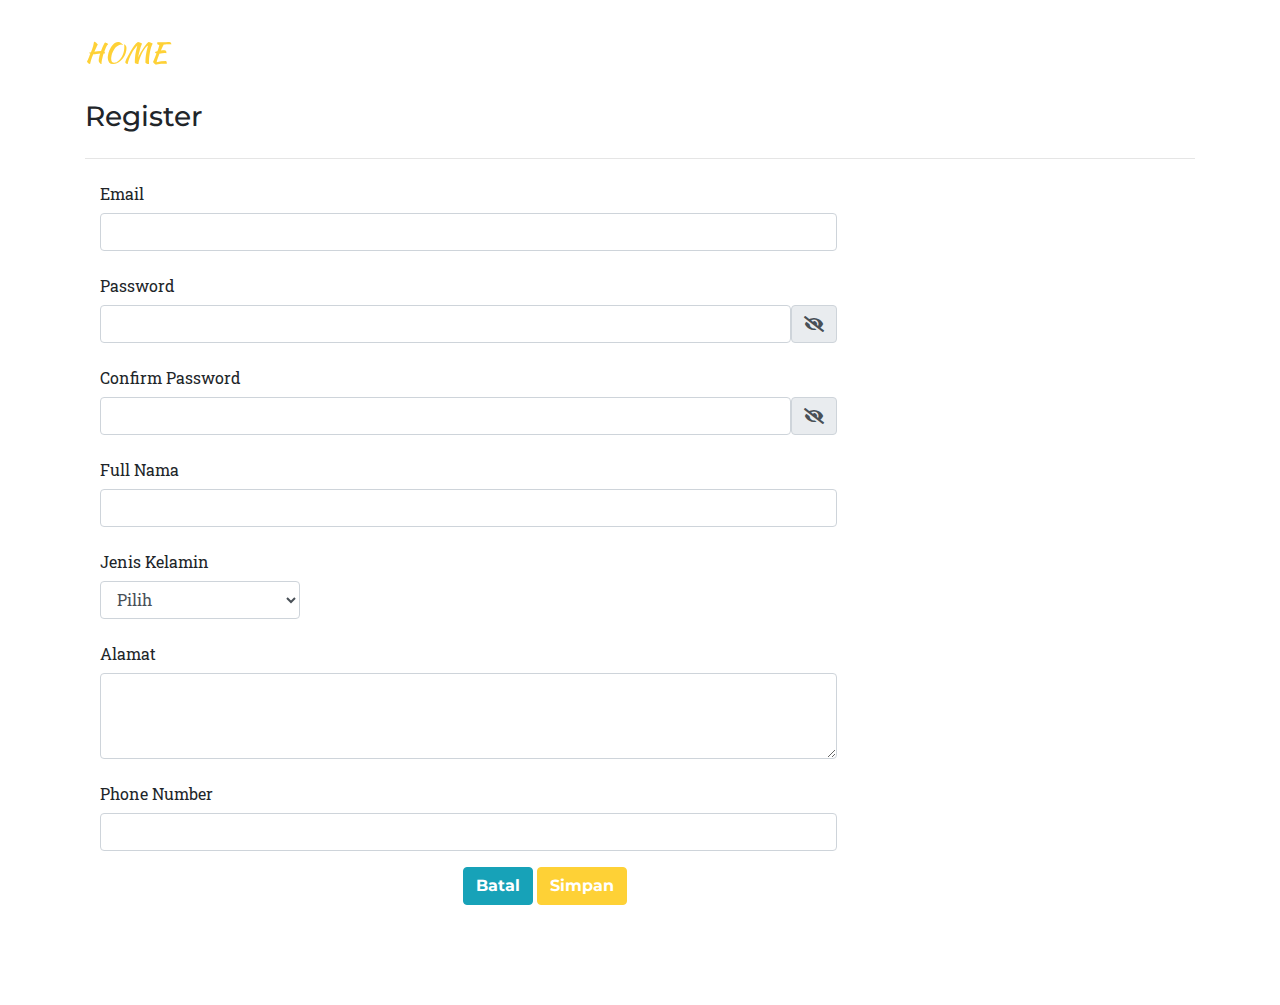
<file: register.html>
<!DOCTYPE html>
<html lang="en">
    <head>
        
        <meta charset="UTF-8">
        <meta name="viewport" content="width=device-width, initial-scale=1.0">
        <title>KAIYA WISATA</title>

  <!-- Bootstrap core CSS -->
        <link href="vendor/bootstrap/css/bootstrap.min.css" rel="stylesheet">

  <!-- Custom fonts for this template -->
        <link href="vendor/fontawesome-free/css/all.min.css" rel="stylesheet" type="text/css">
        <link href="https://fonts.googleapis.com/css?family=Montserrat:400,700" rel="stylesheet" type="text/css">
        <link href='https://fonts.googleapis.com/css?family=Kaushan+Script' rel='stylesheet' type='text/css'>
        <link href='https://fonts.googleapis.com/css?family=Droid+Serif:400,700,400italic,700italic' rel='stylesheet' type='text/css'>
        <link href='https://fonts.googleapis.com/css?family=Roboto+Slab:400,100,300,700' rel='stylesheet' type='text/css'>

  <!-- Custom styles for this template -->
        <link href="css/agency.min.css" rel="stylesheet">
        <link href="css/bootstrapValidator.css" rel="stylesheet">
        <link href="css/sweetalert2.min.css" rel="stylesheet" type="text/css"/>
    </head>
    <body>
    <div id="wrapper">
    <nav class="navbar navbar-expand-lg navbar-dark fixed-top" id="mainNav">
        <div class="container">
            <a class="navbar-brand js-scroll-trigger" href="index.html">HOME</a>
            <button class="navbar-toggler navbar-toggler-right" type="button" data-toggle="collapse" 
                    data-target="#navbarResponsive" aria-controls="navbarResponsive" aria-expanded="false" 
                    aria-label="Toggle navigation">Menu <i class="fas fa-bars"></i>
            </button>
      
            <div class="collapse navbar-collapse" id="navbarResponsive">
                <ul class="navbar-nav text-uppercase ml-auto">
                    <li class="nav-item">
                        <a class="nav-link js-scroll-trigger" href="#services">Services</a>
                    </li>
                    <li class="nav-item">
                        <a class="nav-link js-scroll-trigger" href="#portfolio">Portfolio</a>
                    </li>
                    <li class="nav-item">
                        <a class="nav-link js-scroll-trigger" href="#about">About</a>
                    </li>
                    <li class="nav-item">
                        <a class="nav-link js-scroll-trigger" href="#team">Team</a>
                    </li>
                    <li class="nav-item">
                        <a class="nav-link js-scroll-trigger" href="#contact">Contact</a>
                    </li>
                    <li class="nav-item">
                        <a class="nav-link js-scroll-trigger" href="edit_profile.html">Profile</a>
                    </li>
                </ul>
            </div>
        </div>  
    </nav>
    <div id="loader"></div>
        <section class="page-section">
            <form role="form" id="register" method="post">
                <div class="container">
                    <h1 class="h3 mb-4 text-black-800">Register</h1>
                    <hr class="sidebar-divider">
                    <div class="row">
                        <div class="col-lg-10">
                             <div class="form-group text-left">
                                <label for="email" class="col-sm-2 col-form-label">Email</label>
                                    <div class="col-sm-10">
                                        <input type="email" class="form-control" id="email" name="email" required="required"
                                               data-validation-required-message="Please enter your email.">
                                    </div>
                                <p class="col-sm-2 help-block text-danger" id="message"></p>
                                <!-- <label for="email" class="col-sm-2 col-form-label" id="mess"></label> -->
                            </div>
                            <div class="form-group text-left">
                                <label for="email" class="col-sm-2 col-form-label">Password</label>
                                    <div class="input-group-prepend col-sm-10">
                                        <input type="password" class="form-control" id="password" name="password" required="required"
                                               data-validation-required-message="Please enter your password.">
                                        <div class="input-group-text">
                                                <i id="icon" class="fa fa-eye-slash"></i>
                                        </div>
                                    </div>
                                <p class="help-block text-danger"></p>
                            </div>
                            <div class="form-group text-left">
                                <label for="email" class="col-sm-4 col-form-label">Confirm Password</label>
                                    <div class="input-group-prepend col-sm-10">
                                        <input type="password" class="form-control" id="conf_password" name="conf_password"
                                               data-validation-match-match="password" required="required">
                                        <div class="input-group-text">
                                                <i id="icon1" class="fa fa-eye-slash"></i>
                                        </div>
                                    </div>
                                <p class="help-block text-danger"></p>
                            </div>
                            <div class="form-group text-left">
                                <label for="email" class="col-sm-2 col-form-label">Full Nama</label>
                                    <div class="col-sm-10">
                                        <input type="text" minlength="5" class="form-control" id="nama" name="nama" required="required"
                                               data-validation-required-message="Please enter your full name.">
                                    </div>
                                <p class="help-block text-danger"></p>
                            </div>
                            <!-- <div class="form-group text-left">
                                <label class="col-sm-4 col-form-label">Identity Type</label>
                                    <div class="col-sm-3">
                                        <select id="identity_type" name="identity_type" class="form-control" required="required"
                                                data-validation-required-message="Please choose one.">
                                                <option value="">Pilih</option>
                                                <option value="KTP">KTP</option>
                                                <option value="SIM">SIM</option>
                                                <option value="PASSPORT">PASSPORT</option>
                                                <option value="OTHER">OTHER</option>
                                        </select>
                                    </div>
                                <p class="help-block text-danger"></p>
                            </div> -->
                           <!--  <div class="form-group text-left">
                                <label for="email" class="col-sm-4 col-form-label">Identity Number</label>
                                    <div class="col-sm-10">
                                        <input type="text" class="form-control" id="identity_number" name="identity_number" required="required"
                                               data-validation-required-message="Please enter your identity number.">
                                    </div>
                                <p class="help-block text-danger"></p>
                            </div> -->
                            <div class="form-group text-left">
                                <label class="col-sm-4 col-form-label">Jenis Kelamin</label>
                                    <div class="col-sm-3">
                                        <select id="jenis_kelamin" name="jenis_kelamin" class="form-control" required="required">
                                            <option value="">Pilih</option>
                                            <option value="Laki-laki">Laki-laki</option>
                                            <option value="Perempuan">Perempuan</option>
                                        </select>
                                    </div>
                                <p class="help-block text-danger"></p>
                            </div>
                            
                            <!-- <div class="form-group text-left">
                                <label class="col-sm-2 col-form-label">Birthdate</label>
                                    <div class="col-sm-10">
                                        <input type="date" id="date" name="date" class="form-control" required="required">
                                    </div>
                                <p class="help-block text-danger"></p>
                            </div> -->
                            <div class="form-group text-left">
                                <label class="col-sm-2 col-form-label">Alamat</label>
                                    <div class="col-sm-10">
                                        <textarea id="alamat" name="alamat" class="form-control" rows="3" required="required"></textarea>
                                    </div>
                                <p class="help-block text-danger"></p>
                            </div>
                            <div class="form-group text-left">
                                <label for="email" class="col-sm-2 col-form-label">Phone Number</label>
                                    <div class="col-sm-10">
                                        <input type="number" class="form-control" id="phone_number" name="phone_number" 
                                               data-validation-required-message="Please enter your name." required="required">
                                    </div>
                                <p class="help-block text-danger"></p>
                            </div>
                            <center>
                                <button type="button" class="btn btn-info" data-dismiss="modal">Batal</button>
                                <button type="submit" id="submit" class="btn btn-primary">Simpan</button>
                            </center>
                        </div>
                    </div>
                </div>
            </form>            
        </section>

    </div>
    
        

        
        
        
 <!-- Bootstrap core JavaScript -->
<script src="vendor/jquery/jquery.min.js"></script>
<script src="vendor/bootstrap/js/bootstrap.bundle.min.js"></script>
<!--<script src="vendor/bootstrap/js/bootstrap.js"></script>-->

  <!-- Plugin JavaScript -->
        <script src="vendor/jquery-easing/jquery.easing.min.js"></script>

  <!-- Contact form JavaScript -->
        <script src="js/jqBootstrapValidation.js"></script>
        <script src="js/contact_me.js"></script>
        
  <!--<script src="js/script.js"></script>-->
        <!--<script src="js/bootstrapValidator.js"></script>-->
        <script src="js/auth.js"></script>
        <script src="js/sweetalert2.min.js"></script>
        
  <!-- Custom scripts for this template -->
        <script src="js/agency.min.js"></script>
    </body>
</html>
</file>
<file: css/agency.css>
/*!
 * Start Bootstrap - Agency v5.1.0 (https://startbootstrap.com/template-overviews/agency)
 * Copyright 2013-2019 Start Bootstrap
 * Licensed under MIT (https://github.com/BlackrockDigital/startbootstrap-agency/blob/master/LICENSE)
 */

#map {
        height: 390px;
        width: auto;
      }

body {
  overflow-x: hidden;
  font-family: 'Roboto Slab', -apple-system, BlinkMacSystemFont, 'Segoe UI', Roboto, 'Helvetica Neue', Arial, sans-serif, 'Apple Color Emoji', 'Segoe UI Emoji', 'Segoe UI Symbol', 'Noto Color Emoji';
}

p {
  line-height: 1.75;
}

a {
  color: #fed136;
}

a:hover {
  color: #fec503;
}

.text-primary {
  color: #fed136 !important;
}

h1,
h2,
h3,
h4,
h5,
h6 {
  font-weight: 700;
  font-family: 'Montserrat', -apple-system, BlinkMacSystemFont, 'Segoe UI', Roboto, 'Helvetica Neue', Arial, sans-serif, 'Apple Color Emoji', 'Segoe UI Emoji', 'Segoe UI Symbol', 'Noto Color Emoji';
}

.page-section {
  padding: 100px 0;
}

.page-section h2.section-heading {
  font-size: 40px;
  margin-top: 0;
  margin-bottom: 15px;
}

.page-section h3.section-subheading {
  font-size: 16px;
  font-weight: 400;
  font-style: italic;
  margin-bottom: 75px;
  text-transform: none;
  font-family: 'Droid Serif', -apple-system, BlinkMacSystemFont, 'Segoe UI', Roboto, 'Helvetica Neue', Arial, sans-serif, 'Apple Color Emoji', 'Segoe UI Emoji', 'Segoe UI Symbol', 'Noto Color Emoji';
}

@media (min-width: 768px) {
  section {
    padding: 150px 0;
  }
}

.btn {
  font-family: 'Montserrat', -apple-system, BlinkMacSystemFont, 'Segoe UI', Roboto, 'Helvetica Neue', Arial, sans-serif, 'Apple Color Emoji', 'Segoe UI Emoji', 'Segoe UI Symbol', 'Noto Color Emoji';
  font-weight: 700;
}

.btn-xl {
  font-size: 18px;
  padding: 20px 40px;
}

.btn-md {
  font-size: 18px;
  /*padding: 5px 15px;*/
}

.btn-primary {
  background-color: #fed136;
  border-color: #fed136;
}

.btn-primary:active, .btn-primary:focus, .btn-primary:hover {
  background-color: #fec810 !important;
  border-color: #fec810 !important;
  color: white;
}

.btn-primary:active, .btn-primary:focus {
  -webkit-box-shadow: 0 0 0 0.2rem rgba(254, 209, 55, 0.5) !important;
  box-shadow: 0 0 0 0.2rem rgba(254, 209, 55, 0.5) !important;
}

::-moz-selection {
  background: #fed136;
  text-shadow: none;
}

::selection {
  background: #fed136;
  text-shadow: none;
}

img::-moz-selection {
  background: transparent;
}

img::selection {
  background: transparent;
}

img::-moz-selection {
  background: transparent;
}

#mainNav {
  background-color: #212529;
}

#mainNav .navbar-toggler {
  font-size: 12px;
  /*bottom: 0;*/
  right: 0;
  padding: 13px;
  text-transform: uppercase;
  color: white;
  border: 0;
  background-color: #fed136;
  font-family: 'Montserrat', -apple-system, BlinkMacSystemFont, 'Segoe UI', Roboto, 'Helvetica Neue', Arial, sans-serif, 'Apple Color Emoji', 'Segoe UI Emoji', 'Segoe UI Symbol', 'Noto Color Emoji';
}

#mainNav .navbar-brand {
  color: #fed136;
  font-family: 'Kaushan Script', -apple-system, BlinkMacSystemFont, 'Segoe UI', Roboto, 'Helvetica Neue', Arial, sans-serif, 'Apple Color Emoji', 'Segoe UI Emoji', 'Segoe UI Symbol', 'Noto Color Emoji';
}

#mainNav .navbar-brand.active, #mainNav .navbar-brand:active, #mainNav .navbar-brand:focus, #mainNav .navbar-brand:hover {
  color: #fec503;
}

#mainNav .navbar-nav .nav-item .nav-link {
  font-size: 90%;
  font-weight: 400;
  padding: 0.75em 0;
  letter-spacing: 1px;
  color: white;
  font-family: 'Montserrat', -apple-system, BlinkMacSystemFont, 'Segoe UI', Roboto, 'Helvetica Neue', Arial, sans-serif, 'Apple Color Emoji', 'Segoe UI Emoji', 'Segoe UI Symbol', 'Noto Color Emoji';
}

#mainNav .navbar-nav .nav-item .nav-link.active, #mainNav .navbar-nav .nav-item .nav-link:hover {
  color: #fed136;
}

@media (min-width: 992px) {
  #mainNav {
    padding-top: 25px;
    padding-bottom: 25px;
    -webkit-transition: padding-top 0.3s, padding-bottom 0.3s;
    transition: padding-top 0.3s, padding-bottom 0.3s;
    border: none;
    background-color: transparent;
  }
  #mainNav .navbar-brand {
    font-size: 1.75em;
    -webkit-transition: all 0.3s;
    transition: all 0.3s;
  }
  #mainNav .navbar-nav .nav-item .nav-link {
    padding: 1.1em 1em !important;
  }
  #mainNav.navbar-shrink {
    padding-top: 0;
    padding-bottom: 0;
    background-color: #212529;
  }
  #mainNav.navbar-shrink .navbar-brand {
    font-size: 1.25em;
    padding: 12px 0;
  }
}

header.masthead {
  text-align: center;
  color: white;
  background-image: url("../img/header-bg.jpg");
  background-repeat: no-repeat;
  background-attachment: scroll;
  background-position: center center;
  background-size: cover;
}

header.masthead .intro-text {
  padding-top: 150px;
  padding-bottom: 100px;
}

header.masthead .intro-text .intro-lead-in {
  font-size: 22px;
  font-style: italic;
  line-height: 22px;
  margin-bottom: 25px;
  font-family: 'Droid Serif', -apple-system, BlinkMacSystemFont, 'Segoe UI', Roboto, 'Helvetica Neue', Arial, sans-serif, 'Apple Color Emoji', 'Segoe UI Emoji', 'Segoe UI Symbol', 'Noto Color Emoji';
}

header.masthead .intro-text .intro-heading {
  font-size: 50px;
  font-weight: 700;
  line-height: 50px;
  margin-bottom: 25px;
  font-family: 'Montserrat', -apple-system, BlinkMacSystemFont, 'Segoe UI', Roboto, 'Helvetica Neue', Arial, sans-serif, 'Apple Color Emoji', 'Segoe UI Emoji', 'Segoe UI Symbol', 'Noto Color Emoji';
}

@media (min-width: 768px) {
  header.masthead .intro-text {
    padding-top: 300px;
    padding-bottom: 200px;
  }
  header.masthead .intro-text .intro-lead-in {
    font-size: 40px;
    font-style: italic;
    line-height: 40px;
    margin-bottom: 25px;
    font-family: 'Droid Serif', -apple-system, BlinkMacSystemFont, 'Segoe UI', Roboto, 'Helvetica Neue', Arial, sans-serif, 'Apple Color Emoji', 'Segoe UI Emoji', 'Segoe UI Symbol', 'Noto Color Emoji';
  }
  header.masthead .intro-text .intro-heading {
    font-size: 75px;
    font-weight: 700;
    line-height: 75px;
    margin-bottom: 50px;
    font-family: 'Montserrat', -apple-system, BlinkMacSystemFont, 'Segoe UI', Roboto, 'Helvetica Neue', Arial, sans-serif, 'Apple Color Emoji', 'Segoe UI Emoji', 'Segoe UI Symbol', 'Noto Color Emoji';
  }
}

.service-heading {
  margin: 15px 0;
  text-transform: none;
}

#portfolio .portfolio-item {
  right: 0;
  margin: 0 0 15px;
}

#portfolio .portfolio-item .portfolio-link {
  position: relative;
  display: block;
  max-width: 400px;
  margin: 0 auto;
  cursor: pointer;
}

#portfolio .portfolio-item .portfolio-link .portfolio-hover {
  position: absolute;
  width: 100%;
  height: 100%;
  -webkit-transition: all ease 0.5s;
  transition: all ease 0.5s;
  opacity: 0;
  background: rgba(254, 209, 54, 0.9);
}

#portfolio .portfolio-item .portfolio-link .portfolio-hover:hover {
  opacity: 1;
}

#portfolio .portfolio-item .portfolio-link .portfolio-hover .portfolio-hover-content {
  font-size: 20px;
  position: absolute;
  top: 50%;
  width: 100%;
  height: 20px;
  margin-top: -12px;
  text-align: center;
  color: white;
}

#portfolio .portfolio-item .portfolio-link .portfolio-hover .portfolio-hover-content i {
  margin-top: -12px;
}

#portfolio .portfolio-item .portfolio-link .portfolio-hover .portfolio-hover-content h3,
#portfolio .portfolio-item .portfolio-link .portfolio-hover .portfolio-hover-content h4 {
  margin: 0;
}

#portfolio .portfolio-item .portfolio-caption {
  max-width: 400px;
  margin: 0 auto;
  padding: 25px;
  text-align: center;
  background-color: #fff;
}

#portfolio .portfolio-item .portfolio-caption h4 {
  margin: 0;
  text-transform: none;
}

#portfolio .portfolio-item .portfolio-caption p {
  font-size: 16px;
  font-style: italic;
  margin: 0;
  font-family: 'Droid Serif', -apple-system, BlinkMacSystemFont, 'Segoe UI', Roboto, 'Helvetica Neue', Arial, sans-serif, 'Apple Color Emoji', 'Segoe UI Emoji', 'Segoe UI Symbol', 'Noto Color Emoji';
}

#portfolio * {
  z-index: 2;
}

@media (min-width: 767px) {
  #portfolio .portfolio-item {
    margin: 0 0 30px;
  }
}

.portfolio-modal {
  padding-right: 0px !important;
}

.portfolio-modal .modal-dialog {
  margin: 1rem;
  max-width: 100vw;
}

.portfolio-modal .modal-content {
  padding: 100px 0;
  text-align: center;
}

.portfolio-modal .modal-content h2 {
  font-size: 3em;
  margin-bottom: 15px;
}

.portfolio-modal .modal-content p {
  margin-bottom: 30px;
}

.portfolio-modal .modal-content p.item-intro {
  font-size: 16px;
  font-style: italic;
  margin: 20px 0 30px;
  font-family: 'Droid Serif', -apple-system, BlinkMacSystemFont, 'Segoe UI', Roboto, 'Helvetica Neue', Arial, sans-serif, 'Apple Color Emoji', 'Segoe UI Emoji', 'Segoe UI Symbol', 'Noto Color Emoji';
}

.portfolio-modal .modal-content ul.list-inline {
  margin-top: 0;
  margin-bottom: 30px;
}

.portfolio-modal .modal-content img {
  margin-bottom: 30px;
}

.portfolio-modal .modal-content button {
  cursor: pointer;
}

.portfolio-modal .close-modal {
  position: absolute;
  top: 25px;
  right: 25px;
  width: 75px;
  height: 75px;
  cursor: pointer;
  background-color: transparent;
}

.portfolio-modal .close-modal:hover {
  opacity: 0.3;
}

.portfolio-modal .close-modal .lr {
  /* Safari and Chrome */
  z-index: 1051;
  width: 1px;
  height: 75px;
  margin-left: 35px;
  /* IE 9 */
  -webkit-transform: rotate(45deg);
  transform: rotate(45deg);
  background-color: #212529;
}

.portfolio-modal .close-modal .lr .rl {
  /* Safari and Chrome */
  z-index: 1052;
  width: 1px;
  height: 75px;
  /* IE 9 */
  -webkit-transform: rotate(90deg);
  transform: rotate(90deg);
  background-color: #212529;
}

.timeline {
  position: relative;
  padding: 0;
  list-style: none;
}

.timeline:before {
  position: absolute;
  top: 0;
  bottom: 0;
  left: 40px;
  width: 2px;
  margin-left: -1.5px;
  content: '';
  background-color: #e9ecef;
}

.timeline > li {
  position: relative;
  min-height: 50px;
  margin-bottom: 50px;
}

.timeline > li:after, .timeline > li:before {
  display: table;
  content: ' ';
}

.timeline > li:after {
  clear: both;
}

.timeline > li .timeline-panel {
  position: relative;
  float: right;
  width: 100%;
  padding: 0 20px 0 100px;
  text-align: left;
}

.timeline > li .timeline-panel:before {
  right: auto;
  left: -15px;
  border-right-width: 15px;
  border-left-width: 0;
}

.timeline > li .timeline-panel:after {
  right: auto;
  left: -14px;
  border-right-width: 14px;
  border-left-width: 0;
}

.timeline > li .timeline-image {
  position: absolute;
  z-index: 100;
  left: 0;
  width: 80px;
  height: 80px;
  margin-left: 0;
  text-align: center;
  color: white;
  border: 7px solid #e9ecef;
  border-radius: 100%;
  background-color: #fed136;
}

.timeline > li .timeline-image h4 {
  font-size: 10px;
  line-height: 14px;
  margin-top: 12px;
}

.timeline > li.timeline-inverted > .timeline-panel {
  float: right;
  padding: 0 20px 0 100px;
  text-align: left;
}

.timeline > li.timeline-inverted > .timeline-panel:before {
  right: auto;
  left: -15px;
  border-right-width: 15px;
  border-left-width: 0;
}

.timeline > li.timeline-inverted > .timeline-panel:after {
  right: auto;
  left: -14px;
  border-right-width: 14px;
  border-left-width: 0;
}

.timeline > li:last-child {
  margin-bottom: 0;
}

.timeline .timeline-heading h4 {
  margin-top: 0;
  color: inherit;
}

.timeline .timeline-heading h4.subheading {
  text-transform: none;
}

.timeline .timeline-body > ul,
.timeline .timeline-body > p {
  margin-bottom: 0;
}

@media (min-width: 768px) {
  .timeline:before {
    left: 50%;
  }
  .timeline > li {
    min-height: 100px;
    margin-bottom: 100px;
  }
  .timeline > li .timeline-panel {
    float: left;
    width: 41%;
    padding: 0 20px 20px 30px;
    text-align: right;
  }
  .timeline > li .timeline-image {
    left: 50%;
    width: 100px;
    height: 100px;
    margin-left: -50px;
  }
  .timeline > li .timeline-image h4 {
    font-size: 13px;
    line-height: 18px;
    margin-top: 16px;
  }
  .timeline > li.timeline-inverted > .timeline-panel {
    float: right;
    padding: 0 30px 20px 20px;
    text-align: left;
  }
}

@media (min-width: 992px) {
  .timeline > li {
    min-height: 150px;
  }
  .timeline > li .timeline-panel {
    padding: 0 20px 20px;
  }
  .timeline > li .timeline-image {
    width: 150px;
    height: 150px;
    margin-left: -75px;
  }
  .timeline > li .timeline-image h4 {
    font-size: 18px;
    line-height: 26px;
    margin-top: 30px;
  }
  .timeline > li.timeline-inverted > .timeline-panel {
    padding: 0 20px 20px;
  }
}

@media (min-width: 1200px) {
  .timeline > li {
    min-height: 170px;
  }
  .timeline > li .timeline-panel {
    padding: 0 20px 20px 100px;
  }
  .timeline > li .timeline-image {
    width: 170px;
    height: 170px;
    margin-left: -85px;
  }
  .timeline > li .timeline-image h4 {
    margin-top: 40px;
  }
  .timeline > li.timeline-inverted > .timeline-panel {
    padding: 0 100px 20px 20px;
  }
}

.team-member {
  margin-bottom: 50px;
  text-align: center;
}

.team-member img {
  width: 225px;
  height: 225px;
  border: 7px solid #fff;
}

.team-member h4 {
  margin-top: 25px;
  margin-bottom: 0;
  text-transform: none;
}

.team-member p {
  margin-top: 0;
}

section#contact {
  background-color: #212529;
  background-image: url("../img/map-image.png");
  background-repeat: no-repeat;
  background-position: center;
}

section#contact .section-heading {
  color: #fff;
}

section#contact .form-group {
  margin-bottom: 25px;
}

section#contact .form-group input,
section#contact .form-group textarea {
  padding: 20px;
}

section#contact .form-group input.form-control {
  height: auto;
}

section#contact .form-group textarea.form-control {
  height: 248px;
}

section#contact .form-control:focus {
  border-color: #fed136;
  -webkit-box-shadow: none;
  box-shadow: none;
}

section#contact ::-webkit-input-placeholder {
  font-weight: 700;
  color: #ced4da;
  font-family: 'Montserrat', -apple-system, BlinkMacSystemFont, 'Segoe UI', Roboto, 'Helvetica Neue', Arial, sans-serif, 'Apple Color Emoji', 'Segoe UI Emoji', 'Segoe UI Symbol', 'Noto Color Emoji';
}

section#contact :-moz-placeholder {
  font-weight: 700;
  color: #ced4da;
  font-family: 'Montserrat', -apple-system, BlinkMacSystemFont, 'Segoe UI', Roboto, 'Helvetica Neue', Arial, sans-serif, 'Apple Color Emoji', 'Segoe UI Emoji', 'Segoe UI Symbol', 'Noto Color Emoji';
}

section#contact ::-moz-placeholder {
  font-weight: 700;
  color: #ced4da;
  font-family: 'Montserrat', -apple-system, BlinkMacSystemFont, 'Segoe UI', Roboto, 'Helvetica Neue', Arial, sans-serif, 'Apple Color Emoji', 'Segoe UI Emoji', 'Segoe UI Symbol', 'Noto Color Emoji';
}

section#contact :-ms-input-placeholder {
  font-weight: 700;
  color: #ced4da;
  font-family: 'Montserrat', -apple-system, BlinkMacSystemFont, 'Segoe UI', Roboto, 'Helvetica Neue', Arial, sans-serif, 'Apple Color Emoji', 'Segoe UI Emoji', 'Segoe UI Symbol', 'Noto Color Emoji';
}

.footer {
  padding: 25px 0;
  text-align: center;
}

.footer span.copyright {
  font-size: 90%;
  line-height: 40px;
  text-transform: none;
  font-family: 'Montserrat', -apple-system, BlinkMacSystemFont, 'Segoe UI', Roboto, 'Helvetica Neue', Arial, sans-serif, 'Apple Color Emoji', 'Segoe UI Emoji', 'Segoe UI Symbol', 'Noto Color Emoji';
}

.footer ul.quicklinks {
  font-size: 90%;
  line-height: 40px;
  margin-bottom: 0;
  text-transform: none;
  font-family: 'Montserrat', -apple-system, BlinkMacSystemFont, 'Segoe UI', Roboto, 'Helvetica Neue', Arial, sans-serif, 'Apple Color Emoji', 'Segoe UI Emoji', 'Segoe UI Symbol', 'Noto Color Emoji';
}

ul.social-buttons {
  margin-bottom: 0;
}

ul.social-buttons li a {
  font-size: 20px;
  line-height: 50px;
  display: block;
  width: 50px;
  height: 50px;
  -webkit-transition: all 0.3s;
  transition: all 0.3s;
  color: white;
  border-radius: 100%;
  outline: none;
  background-color: #212529;
}

ul.social-buttons li a:active, ul.social-buttons li a:focus, ul.social-buttons li a:hover {
  background-color: #fed136;
}

.container-weather{
    width: 300px;    
    background-color: #FFF;
    
    display: block;
    margin: 0 auto;
    
    border-radius: 25px;
    //padding-bottom : 50px;
}

.notification{
    background-color: #f8d7da;
    display: none;
}

.notification p{
    color: #721c24;
    font-size: 1.2em;
    margin: 0;
    text-align: center;
    padding: 10px 0;
}

.weather-container{
    width: 300px;
    height: 260px;
    background-color: #F4F9FF;
}

.weather-icon{
    width: 300px;
    height: 128px;
}

.weather-icon img{
    display: block;
    margin: 0 auto;
    //padding-bottom: 2px;
}

.temperature-value{
    width: 300px;
    height:75px;
    /*margin-top: 25px;*/
}

.temperature-value p{
    /*padding: 0;*/
    /*margin-top: px;*/
    color: #293251;
    font-size: 4em;
    text-align: center;
    cursor: pointer;
}

.temperature-value p:hover{
    
}

.temperature-value span{
    color: #293251;
    font-size: 0.5em;
}

.temperature-description{
    
}

.temperature-description p{
    padding: 8px;
    margin: 0;
    color: #293251;
    text-align: center;
    font-size: 1.2em;
}

.location{
    
}

.location p{
    margin: 0;
    padding: 0;
    color: #293251;
    text-align: center;
    font-size: 0.8em;
}
</file>
<file: css/agency.min.css>
/*!
 * Start Bootstrap - Agency v5.1.0 (https://startbootstrap.com/template-overviews/agency)
 * Copyright 2013-2019 Start Bootstrap
 * Licensed under MIT (https://github.com/BlackrockDigital/startbootstrap-agency/blob/master/LICENSE)
 */
 body
 	{
 		overflow-x:hidden;
 		font-family:'Roboto Slab',-apple-system,BlinkMacSystemFont,'Segoe UI',Roboto,'Helvetica Neue',Arial,sans-serif,'Apple Color Emoji','Segoe UI Emoji','Segoe UI Symbol','Noto Color Emoji'
 	}
 p
 	{
 		line-height:1.75
 	}
 a
 	{
 		color:#fed136
 	}
 a:hover
 	{
 		color:#fec503
 	}
 	.loader {
    position: fixed;
    left: 0px;
    top: 0px;
    width: 100%;
    height: 100%;
    z-index: 9999;
    background: url('../img/2.gif')  50% 50% no-repeat rgb(249,249,249);
    opacity: .8;
	}
 .text-primary
 	{
 		color:#fed136!important
 	}
 h1,h2,h3,h4,h5,h6
 	{
 		font-weight:700;
 		font-family:Montserrat,-apple-system,BlinkMacSystemFont,'Segoe UI',Roboto,'Helvetica Neue',Arial,sans-serif,'Apple Color Emoji','Segoe UI Emoji','Segoe UI Symbol','Noto Color Emoji'
 	}
 .page-section
 	{
 		padding:100px 0
 	}
 .page-section h2.section-heading
 	{
 		font-size:40px;margin-top:0;margin-bottom:15px
 	}
 .page-section h3.section-subheading
 	{
 		font-size:16px;
 		font-weight:400;
 		font-style:italic;
 		margin-bottom:75px;
 		text-transform:none;
 		font-family:'Droid Serif',-apple-system,BlinkMacSystemFont,'Segoe UI',Roboto,'Helvetica Neue',Arial,sans-serif,'Apple Color Emoji','Segoe UI Emoji','Segoe UI Symbol','Noto Color Emoji'
 	}
 @media (min-width:768px)
 	{
 		section
 			{
 				padding:150px 0
 			}
 	}
 .btn
 	{
 		font-family:Montserrat,-apple-system,BlinkMacSystemFont,'Segoe UI',Roboto,'Helvetica Neue',Arial,sans-serif,'Apple Color Emoji','Segoe UI Emoji','Segoe UI Symbol','Noto Color Emoji';
 		font-weight:700
 	}
 .btn-xl
 	{
 		font-size:18px;
 		padding:20px 40px
 	}
 .btn-primary
 	{
 		background-color:#fed136;
 		border-color:#fed136
 	}
 .btn-primary:active,
 
 .btn-primary:focus,
 
 .btn-primary:hover
 	{
 		background-color:#fec810!important;
 		border-color:#fec810!important;
 		color:#fff
 	}
 .btn-primary:active,

 .btn-primary:focus
 	{
 		-webkit-box-shadow:0 0 0 .2rem rgba(254,209,55,.5)!important;
 		box-shadow:0 0 0 .2rem rgba(254,209,55,.5)!important}::-moz-selection{background:#fed136;text-shadow:none
 	}
 ::selection
 	{
 		background:#fed136;
 		text-shadow:none
 	}
 img::-moz-selection
 	{
 		background:0 0
 	}
 img::selection
 	{
 		background:0 0
 	}
 img::-moz-selection
	{
		background:0 0
	}

/*.button
	{
		padding-top: 10px
	}*/

.btn-group
	{
		padding-top: 200px
	}
#mainNav
 	{
 		background-color:#212529
 	}
 #mainNav .navbar-toggler
 	{
 		font-size:12px;
 		right:0;
 		padding:13px;
 		text-transform:uppercase;
 		color:#fff;
 		border:0;
 		background-color:#fed136;
 		font-family:Montserrat,-apple-system,BlinkMacSystemFont,'Segoe UI',Roboto,'Helvetica Neue',Arial,sans-serif,'Apple Color Emoji','Segoe UI Emoji','Segoe UI Symbol','Noto Color Emoji'
 	}
 #mainNav .navbar-brand
 {
 	color:#fed136;
 	font-family:'Kaushan Script',-apple-system,BlinkMacSystemFont,'Segoe UI',Roboto,'Helvetica Neue',Arial,sans-serif,'Apple Color Emoji','Segoe UI Emoji','Segoe UI Symbol','Noto Color Emoji'
 }
#mainNav .navbar-brand.active,
#mainNav .navbar-brand:active,
#mainNav .navbar-brand:focus,
#mainNav .navbar-brand:hover
	{
		color:#fec503
	}
#mainNav .navbar-nav .nav-item .nav-link
{
	font-size:90%;
	font-weight:400;
	padding:.75em 0;
	letter-spacing:1px;
	color:#fff;
	font-family:Montserrat,-apple-system,BlinkMacSystemFont,'Segoe UI',Roboto,'Helvetica Neue',Arial,sans-serif,'Apple Color Emoji','Segoe UI Emoji','Segoe UI Symbol','Noto Color Emoji'
}
#mainNav .navbar-nav .nav-item .nav-link.active,#mainNav .navbar-nav .nav-item .nav-link:hover
	{
		color:#fed136
	}
@media (min-width:992px)
	{
		#mainNav
			{
				padding-top:25px;
				padding-bottom:25px;
				-webkit-transition:padding-top .3s,padding-bottom .3s;
				transition:padding-top .3s,padding-bottom .3s;
				border:none;background-color:transparent
			}
		#mainNav .navbar-brand
		{
			font-size:1.75em;
			-webkit-transition:all .3s;
			transition:all .3s
		}
		#mainNav .navbar-nav .nav-item .nav-link
		{
			padding:1.1em 1em!important
		}
		#mainNav.navbar-shrink
		{
			padding-top:0;
			padding-bottom:0;
			background-color:#212529
		}
		#mainNav.navbar-shrink .navbar-brand
		{
			font-size:1.25em;
			padding:12px 0
		}
	}
header.masthead
	{
		text-align:center;
		color:#fff;
		background-image:url(../img/header-bg.jpg);
		background-repeat:no-repeat;
		background-attachment:scroll;
		background-position:center center;
		background-size:cover;
		height:547px
	}
header.masthead .intro-text
	{
		padding-top:150px;
		padding-bottom:100px
	}
header.masthead .intro-text .intro-lead-in
	{
		font-size:22px;
		font-style:italic;
		line-height:22px;
		margin-bottom:25px;
		font-family:'Droid Serif',-apple-system,BlinkMacSystemFont,'Segoe UI',Roboto,'Helvetica Neue',Arial,sans-serif,'Apple Color Emoji','Segoe UI Emoji','Segoe UI Symbol','Noto Color Emoji'
	}
header.masthead .intro-text .intro-heading
	{
		font-size:50px;
		font-weight:700;
		line-height:50px;
		margin-bottom:25px;
		font-family:Montserrat,-apple-system,BlinkMacSystemFont,'Segoe UI',Roboto,'Helvetica Neue',Arial,sans-serif,'Apple Color Emoji','Segoe UI Emoji','Segoe UI Symbol','Noto Color Emoji'
	}
@media (min-width:768px)
	{
		header.masthead .intro-text
		{
			padding-top:300px;
			padding-bottom:200px
		}
		header.masthead .intro-text .intro-lead-in
		{
			font-size:40px;
			font-style:italic;
			line-height:40px;
			margin-bottom:15px;
			font-family:'Droid Serif',-apple-system,BlinkMacSystemFont,'Segoe UI',Roboto,'Helvetica Neue',Arial,sans-serif,'Apple Color Emoji','Segoe UI Emoji','Segoe UI Symbol','Noto Color Emoji'
		}
		header.masthead .intro-text .intro-heading
		{
			font-size:75px;
			font-weight:700;
			line-height:75px;
			margin-bottom:50px;
			font-family:Montserrat,-apple-system,BlinkMacSystemFont,'Segoe UI',Roboto,'Helvetica Neue',Arial,sans-serif,'Apple Color Emoji','Segoe UI Emoji','Segoe UI Symbol','Noto Color Emoji'
		}
	}
.service-heading
	{
		margin:15px 0;
		text-transform:none
	}
#portfolio .portfolio-item
	{
		right:0;
		margin:0 0 15px;
	}
#portfolio .portfolio-item .portfolio-link
	{
		position:relative;
		display:block;
		max-width:400px;
		margin:0 auto;
		cursor:pointer
	}
#portfolio .portfolio-item .portfolio-link .portfolio-hover
	{
		position:absolute;
		width:100%;
		height:100%;
		-webkit-transition:all ease .5s;
		transition:all ease .5s;
		opacity:0;
		background:rgba(254,209,54,.9)
	}
#portfolio .portfolio-item .portfolio-link .portfolio-hover:hover
	{
		opacity:1
	}
#portfolio .portfolio-item .portfolio-link .portfolio-hover .portfolio-hover-content
	{
		font-size:20px;
		position:absolute;
		top:50%;
		width:100%;
		height:20px;
		margin-top:-12px;
		text-align:center;
		color:#fff
	}
#portfolio .portfolio-item .portfolio-link .portfolio-hover .portfolio-hover-content i
	{
		margin-top:-12px
	}
#portfolio .portfolio-item .portfolio-link .portfolio-hover .portfolio-hover-content h3,
#portfolio .portfolio-item .portfolio-link .portfolio-hover .portfolio-hover-content h4
	{
		margin:0
	}
#portfolio .portfolio-item .portfolio-caption
	{
		max-width:400px;
		margin:0 auto;
		padding:25px;
		text-align:center;
		background-color:#fff
	}
#portfolio .portfolio-item .portfolio-caption h4
	{
		margin:0;
		text-transform:none
	}
#portfolio .portfolio-item .portfolio-caption p
	{
		font-size:16px;
		font-style:italic;
		margin:0;
		font-family:'Droid Serif',-apple-system,BlinkMacSystemFont,'Segoe UI',Roboto,'Helvetica Neue',Arial,sans-serif,'Apple Color Emoji','Segoe UI Emoji','Segoe UI Symbol','Noto Color Emoji'
	}
#portfolio *
	{
		z-index:2
	}
@media (min-width:767px)
	{
		#portfolio .portfolio-item
			{
				margin:0 0 30px
			}
	}
.portfolio-modal
	{
		padding-right:0!important
	}
.portfolio-modal .modal-dialog
	{
		margin:1rem;max-width:100vw
	}
.portfolio-modal .modal-content
	{
		padding:100px 0;
		text-align:center
	}
.portfolio-modal .modal-content h2
	{
		font-size:3em;
		margin-bottom:15px
	}
.portfolio-modal .modal-content p
	{
		margin-bottom:30px
	}
.portfolio-modal .modal-content p.item-intro
	{
		font-size:16px;
		font-style:italic;
		margin:20px 0 30px;
		font-family:'Droid Serif',-apple-system,BlinkMacSystemFont,'Segoe UI',Roboto,'Helvetica Neue',Arial,sans-serif,'Apple Color Emoji','Segoe UI Emoji','Segoe UI Symbol','Noto Color Emoji'
	}
.portfolio-modal .modal-content ul.list-inline
	{
		margin-top:0;
		margin-bottom:30px
	}
.portfolio-modal .modal-content img
	{
		margin-bottom:30px
	}
.portfolio-modal .modal-content button
	{
		cursor:pointer
	}
.portfolio-modal .close-modal
	{
		position:absolute;
		top:25px;
		right:25px;
		width:75px;
		height:75px;
		cursor:pointer;
		background-color:transparent
	}
.portfolio-modal .close-modal:hover
	{
		opacity:.3
	}
.portfolio-modal .close-modal .lr
	{
		z-index:1051;
		width:1px;
		height:75px;
		margin-left:35px;
		-webkit-transform:rotate(45deg);
		transform:rotate(45deg);
		background-color:#212529
	}
.portfolio-modal .close-modal .lr .rl
	{
		z-index:1052;
		width:1px;
		height:75px;
		-webkit-transform:rotate(90deg);
		transform:rotate(90deg);
		background-color:#212529
	}
.timeline
	{
		position:relative;
		padding:0;
		list-style:none
	}
.timeline:before
	{
		position:absolute;
		top:0;
		bottom:0;
		left:40px;
		width:2px;
		margin-left:-1.5px;
		content:'';
		background-color:#e9ecef
	}
.timeline>li
	{
		position:relative;
		min-height:50px;
		margin-bottom:50px
	}
.timeline>li:after,
.timeline>li:before
	{
		display:table;content:' '
	}
.timeline>li:after
	{
		clear:both
	}
.timeline>li .timeline-panel
	{
		position:relative;
		float:right;
		width:100%;
		padding:0 20px 0 100px;
		text-align:left
	}
.timeline>li .timeline-panel:before
	{
		right:auto;
		left:-15px;
		border-right-width:15px;
		border-left-width:0
	}
.timeline>li .timeline-panel:after
	{
		right:auto;
		left:-14px;
		border-right-width:14px;
		border-left-width:0
	}
.timeline>li .timeline-image
	{
		position:absolute;
		z-index:100;
		left:0;
		width:80px;
		height:80px;
		margin-left:0;
		text-align:center;
		color:#fff;
		border:7px solid #e9ecef;
		border-radius:100%;
		background-color:#fed136
	}
.timeline>li .timeline-image h4
	{
		font-size:10px;
		line-height:14px;
		margin-top:12px
	}
.timeline>li.timeline-inverted>.timeline-panel
	{
		float:right;
		padding:0 20px 0 100px;
		text-align:left
	}
.timeline>li.timeline-inverted>.timeline-panel:before
	{
		right:auto;
		left:-15px;
		border-right-width:15px;
		border-left-width:0
	}
.timeline>li.timeline-inverted>.timeline-panel:after
	{
		right:auto;
		left:-14px;
		border-right-width:14px;
		border-left-width:0
	}
.timeline>li:last-child
	{
		margin-bottom:0
	}
.timeline .timeline-heading h4
	{
		margin-top:0;
		color:inherit
	}
.timeline .timeline-heading h4.subheading
	{
		text-transform:none
	}
.timeline .timeline-body>p,.timeline .timeline-body>ul
	{
		margin-bottom:0
	}
@media (min-width:768px)
	{
		.timeline:before
			{
				left:50%
			}
		.timeline>li
			{
				min-height:100px;
				margin-bottom:100px
			}
		.timeline>li .timeline-panel
			{
				float:left;
				width:41%;
				padding:0 20px 20px 30px;
				text-align:right
			}
		.timeline>li .timeline-image
			{
				left:50%;
				width:100px;
				height:100px;
				margin-left:-50px
			}
		.timeline>li .timeline-image h4
			{
				font-size:13px;
				line-height:18px;
				margin-top:16px
			}
		.timeline>li.timeline-inverted>.timeline-panel
			{
				float:right;
				padding:0 30px 20px 20px;
				text-align:left;
			}
	}
@media (min-width:992px)
	{
		.timeline>li
			{
				min-height:150px
			}
		.timeline>li .timeline-panel
			{
				padding:0 20px 20px
			}
		.timeline>li .timeline-image
			{
				width:150px;
				height:150px;
				margin-left:-75px
			}
		.timeline>li .timeline-image h4
			{
				font-size:18px;
				line-height:26px;
				margin-top:30px
			}
		.timeline>li.timeline-inverted>.timeline-panel
			{
				padding:0 20px 20px
			}
	}
@media (min-width:1200px)
	{
		.timeline>li
			{
				min-height:170px
			}
		.timeline>li .timeline-panel
			{
				padding:0 20px 20px 100px
			}
		.timeline>li .timeline-image
			{
				width:170px;
				height:170px;
				margin-left:-85px
			}
		.timeline>li .timeline-image h4
			{
				margin-top:40px
			}
		.timeline>li.timeline-inverted>.timeline-panel
			{
				padding:0 100px 20px 20px
			}
	}
.team-member
	{
		margin-bottom:50px;
		text-align:center
	}
.team-member img
	{
		width:225px;
		height:225px;
		border:7px solid #fff
	}
.team-member h4
	{
		margin-top:25px;
		margin-bottom:0;
		text-transform:none
	}
.team-member p
	{
		margin-top:0
	}
section#contact
	{
		background-color:#212529;
		background-image:url(../img/map-image.png);
		background-repeat:no-repeat;background-position:center
	}
section#contact .section-heading
	{
		color:#fff
	}
section#contact .form-group
	{
		margin-bottom:25px
	}
section#contact .form-group input,section#contact .form-group textarea
	{
		padding:20px
	}
section#contact .form-group input.form-control
	{
		height:auto
	}
section#contact .form-group input.form-controll
	{
		height:auto
	}
section#contact .form-group textarea.form-control
	{
		height:248px
	}
section#contact .form-control:focus
	{
		border-color:#fed136;
		-webkit-box-shadow:none;
		box-shadow:none
	}
section#contact .form-controll:focus
	{
		border-color:#fed136;
		-webkit-box-shadow:none;
		box-shadow:none
	}
section#contact ::-webkit-input-placeholder
	{
		font-weight:700;
		color:#ced4da;
		font-family:Montserrat,-apple-system,BlinkMacSystemFont,'Segoe UI',Roboto,'Helvetica Neue',Arial,sans-serif,'Apple Color Emoji','Segoe UI Emoji','Segoe UI Symbol','Noto Color Emoji'
	}
section#contact :-moz-placeholder
	{
		font-weight:700;
		color:#ced4da;
		font-family:Montserrat,-apple-system,BlinkMacSystemFont,'Segoe UI',Roboto,'Helvetica Neue',Arial,sans-serif,'Apple Color Emoji','Segoe UI Emoji','Segoe UI Symbol','Noto Color Emoji'
	}
section#contact ::-moz-placeholder
	{
		font-weight:700;
		color:#ced4da;
		font-family:Montserrat,-apple-system,BlinkMacSystemFont,'Segoe UI',Roboto,'Helvetica Neue',Arial,sans-serif,'Apple Color Emoji','Segoe UI Emoji','Segoe UI Symbol','Noto Color Emoji'
	}
section#contact :-ms-input-placeholder
	{
		font-weight:700;
		color:#ced4da;
		font-family:Montserrat,-apple-system,BlinkMacSystemFont,'Segoe UI',Roboto,'Helvetica Neue',Arial,sans-serif,'Apple Color Emoji','Segoe UI Emoji','Segoe UI Symbol','Noto Color Emoji'
	}
.footer
	{
		padding:25px 0;
		text-align:center
	}
.footer span.copyright
	{
		font-size:90%;
		line-height:40px;
		text-transform:none;
		font-family:Montserrat,-apple-system,BlinkMacSystemFont,'Segoe UI',Roboto,'Helvetica Neue',Arial,sans-serif,'Apple Color Emoji','Segoe UI Emoji','Segoe UI Symbol','Noto Color Emoji'
	}
.footer ul.quicklinks
	{
		font-size:90%;
		line-height:40px;
		margin-bottom:0;
		text-transform:none;
		font-family:Montserrat,-apple-system,BlinkMacSystemFont,'Segoe UI',Roboto,'Helvetica Neue',Arial,sans-serif,'Apple Color Emoji','Segoe UI Emoji','Segoe UI Symbol','Noto Color Emoji'
	}
ul.social-buttons
	{
		margin-bottom:0
	}
ul.social-buttons li a
	{
		font-size:20px;
		line-height:50px;
		display:block;
		width:50px;
		height:50px;
		-webkit-transition:all .3s;
		transition:all .3s;
		color:#fff;
		border-radius:100%;
		outline:0;
		background-color:#212529
	}
ul.social-buttons li a:active,ul.social-buttons li a:focus,ul.social-buttons li a:hover
	{
		background-color:#fed136
	}
</file>
<file: css/bootstrapValidator.css>
/**
 * BootstrapValidator (http://bootstrapvalidator.com)
 * The best jQuery plugin to validate form fields. Designed to use with Bootstrap 3
 *
 * @author      http://twitter.com/nghuuphuoc
 * @copyright   (c) 2013 - 2014 Nguyen Huu Phuoc
 * @license     MIT
 */

.bv-form .help-block {
    margin-bottom: 0;
}
.bv-form .tooltip-inner {
    text-align: left;
}
.nav-tabs li.bv-tab-success > a {
    color: #3c763d;
}
.nav-tabs li.bv-tab-error > a {
    color: #a94442;
}

.bv-form .bv-icon-no-label {
	top: 0;
}

.bv-form .bv-icon-input-group {
	top: 0;
	z-index: 100;
}
</file>
